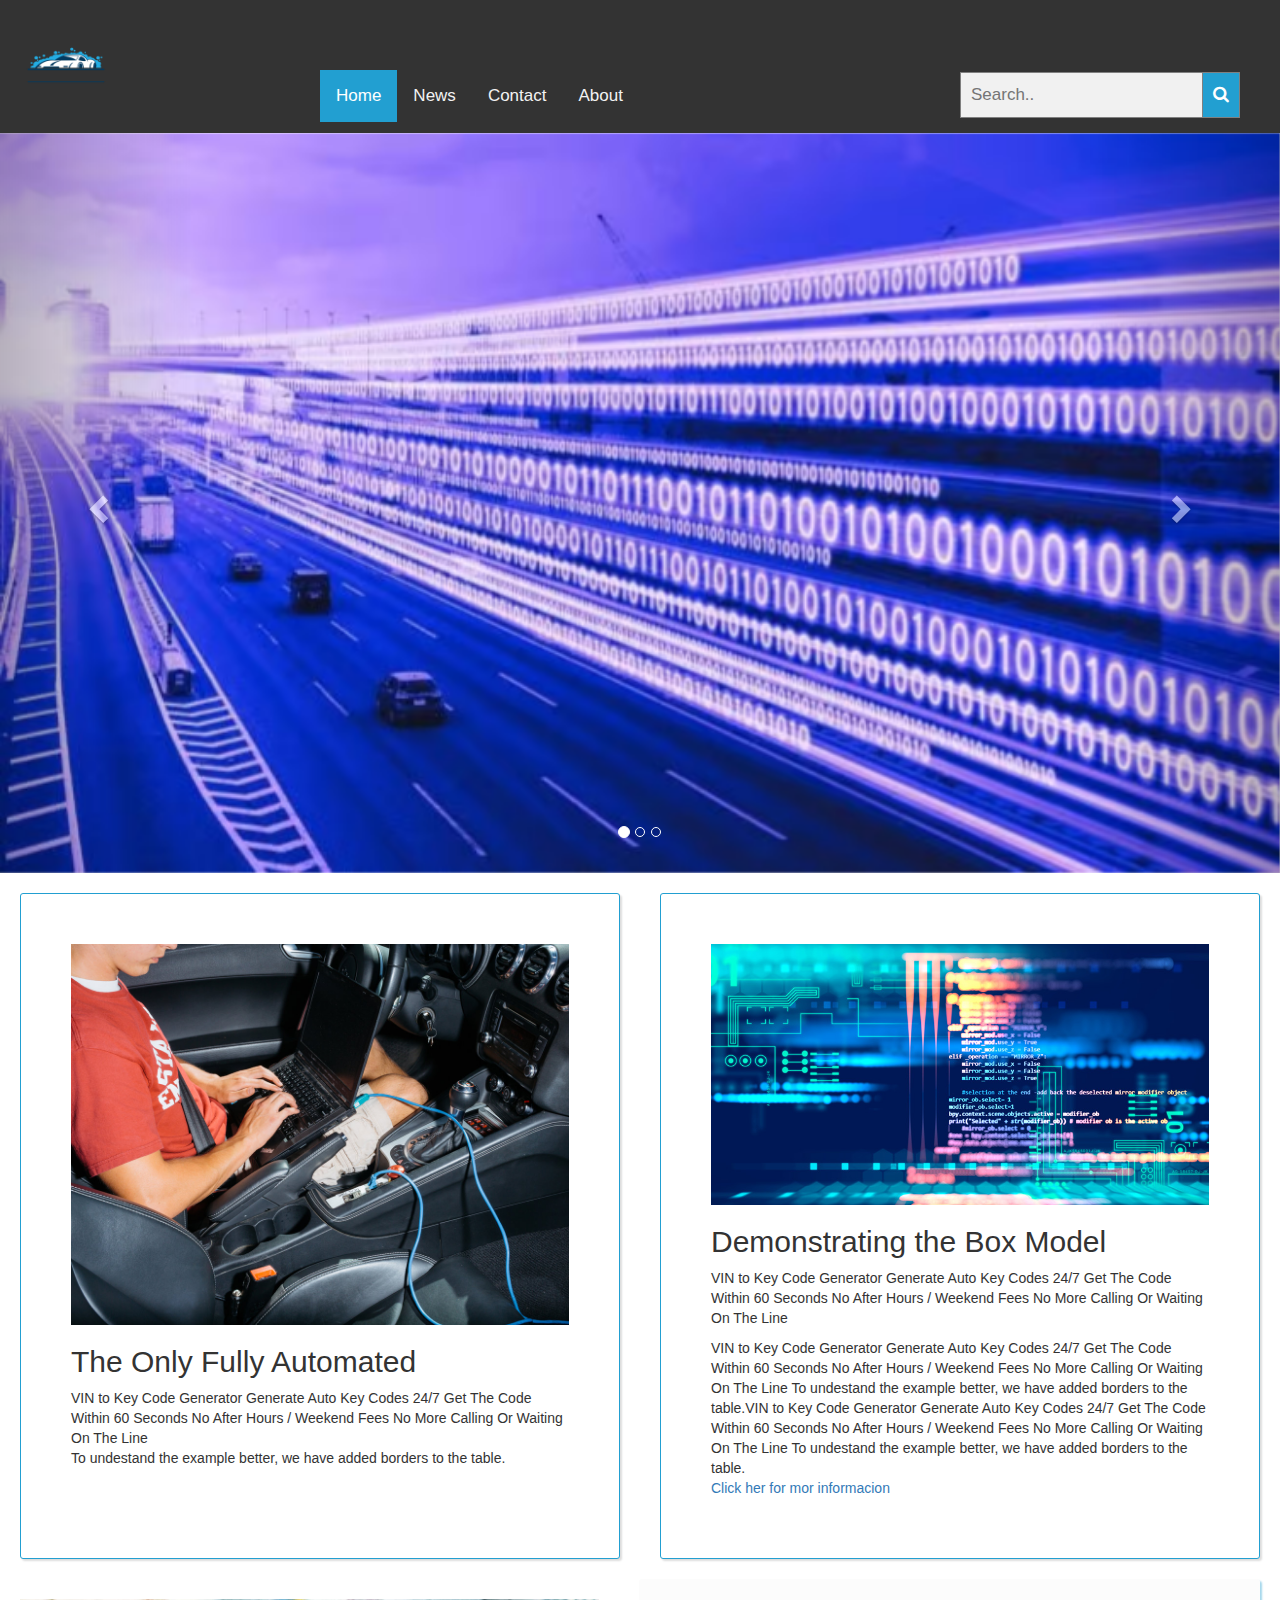
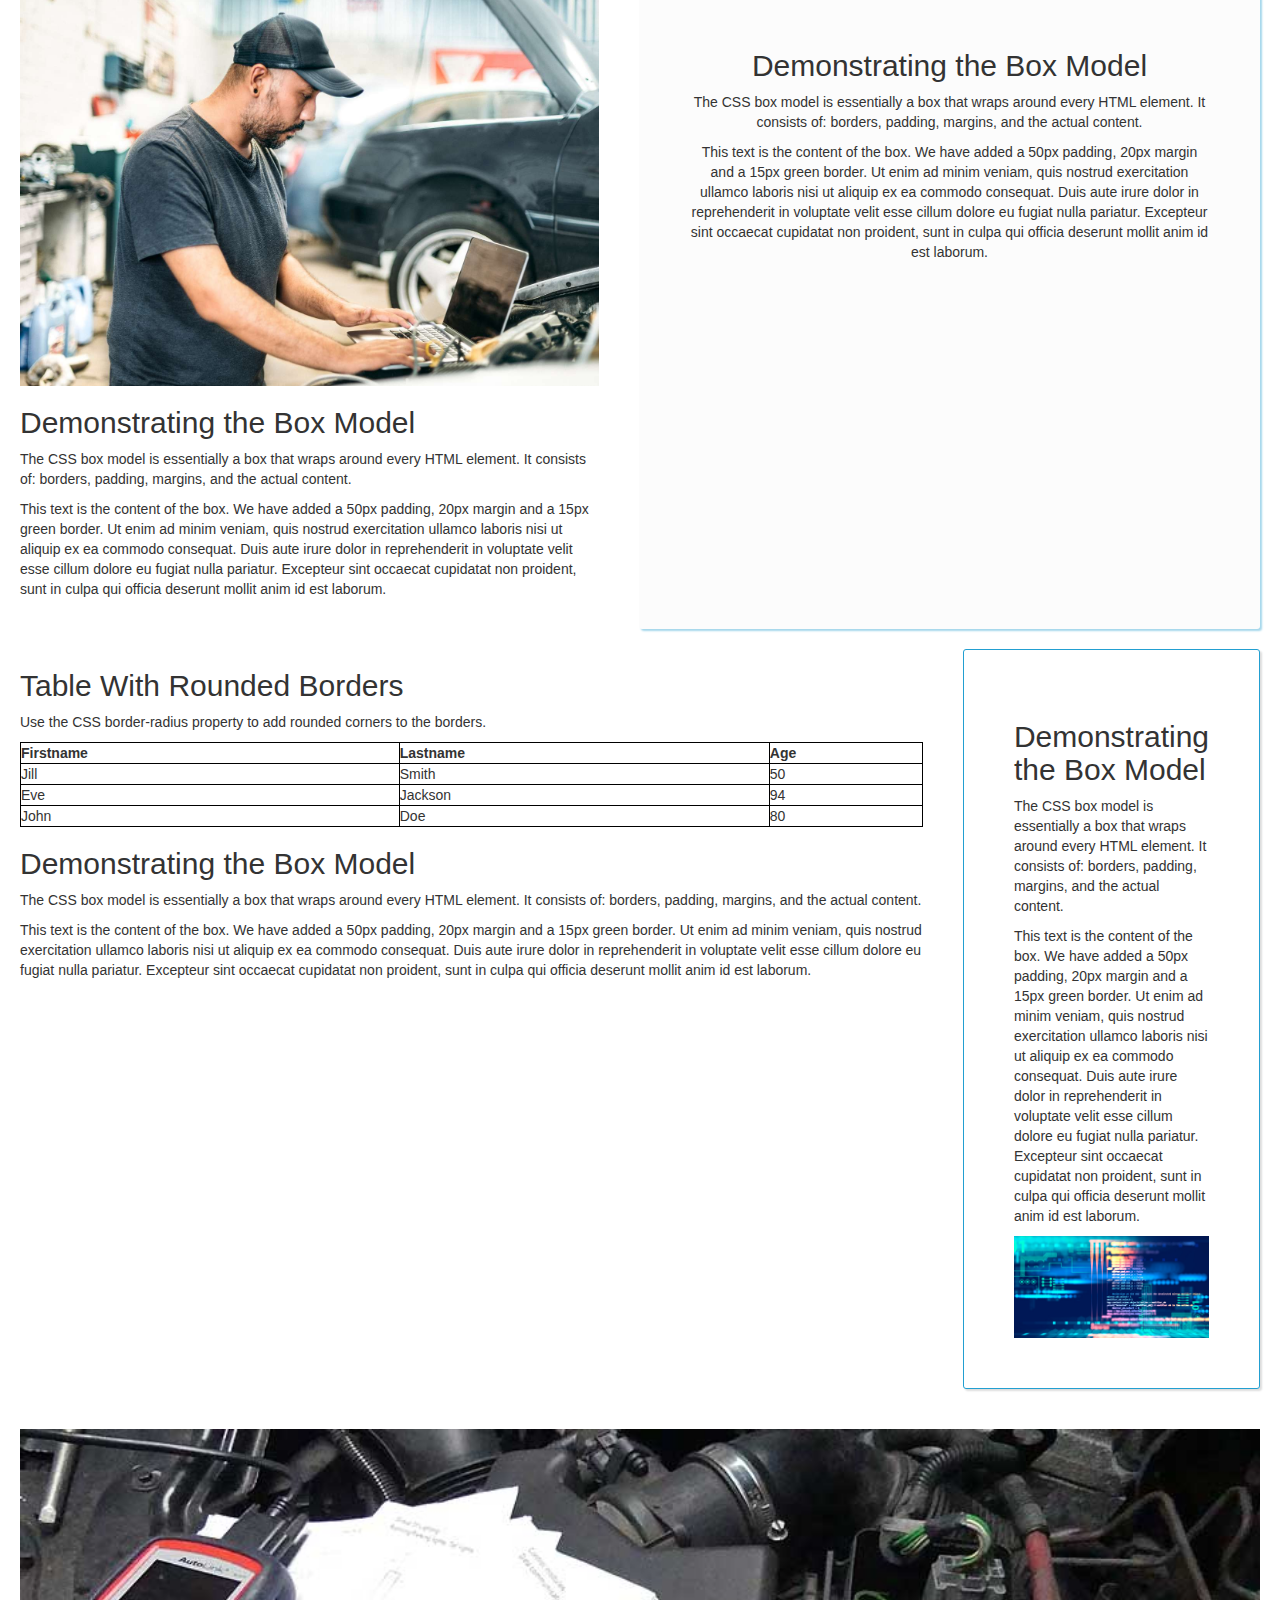
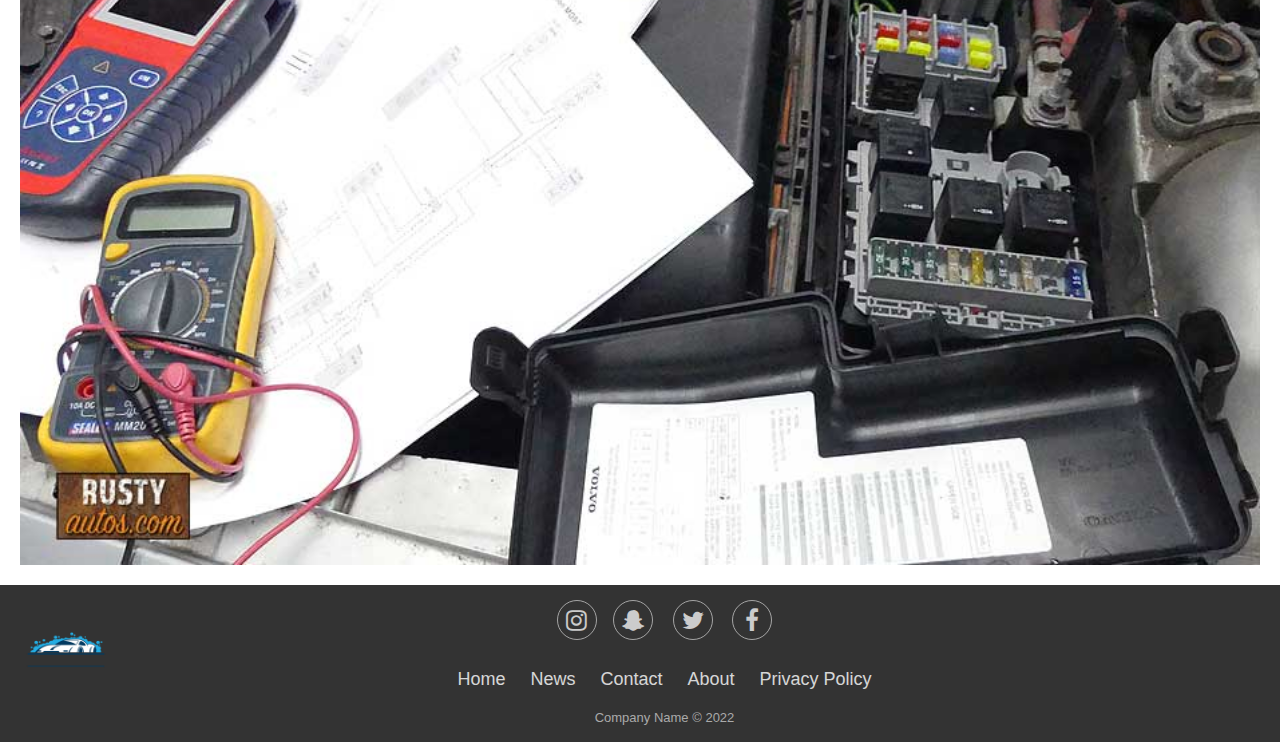
<file: index.html>
<!DOCTYPE html>
<html lang="en">

<head>
    <meta charset="utf-8" />
    <meta name="viewport" content="width=device-width, initial-scale=1">
    <link rel="stylesheet" href="https://maxcdn.bootstrapcdn.com/bootstrap/3.4.1/css/bootstrap.min.css">
    <script src="https://ajax.googleapis.com/ajax/libs/jquery/3.6.0/jquery.min.js"></script>
    <script src="https://maxcdn.bootstrapcdn.com/bootstrap/3.4.1/js/bootstrap.min.js"></script>
    <link rel="stylesheet" href="https://cdnjs.cloudflare.com/ajax/libs/font-awesome/4.7.0/css/font-awesome.min.css">
    <link rel="stylesheet" type="text/css" href="style/style.css">
    <title></title>
</head>

<body>
    <!-- Header -->
    <div class="header">
        <!-- Logo -->
        <div class="logo">
            <div class="images">
                <img src="assets/image/images.png" />
            </div>
        </div>
        <!-- Menu -->
        <div class="menu">
            <a class="active" href="#home">Home</a>
            <a href="news.html">News</a>
            <a href="contact.html">Contact</a>
            <a href="about.html">About</a>
        </div>

        <!-- Search -->
        <div class="search">

            <!-- Searching -->
            <form class="example">
                <input type="text" placeholder="Search..">
                <button type="submit"><i class="fa fa-search"></i></button>
            </form>
        </div>
    </div>

    <!-- Content -->

    <div class="container-corasel">
        <div id="myCarousel" class="carousel slide" data-ride="carousel">
            <!-- Indicators -->
            <ol class="carousel-indicators">
                <li data-target="#myCarousel" data-slide-to="0" class="active"></li>
                <li data-target="#myCarousel" data-slide-to="1"></li>
                <li data-target="#myCarousel" data-slide-to="2"></li>
            </ol>

            <!-- Wrapper for slides -->
            <div class="carousel-inner">
                <div class="item active">

                    <img src="assets/image/car.jpg" alt="Los Angeles" style="width:100%;">

                </div>

                <div class="item">
                    <img src="assets/image/car.jpg" alt="Chicago" style="width:100%;">
                </div>

                <div class="item">
                    <img src="assets/image/car.jpg" alt="New york" style="width:100%;">
                </div>
            </div>

            <!-- Left and right controls -->
            <a class="left carousel-control" href="#myCarousel" data-slide="prev">
                <span class="glyphicon glyphicon-chevron-left"></span>
                <span class="sr-only">Previous</span>
            </a>
            <a class="right carousel-control" href="#myCarousel" data-slide="next">
                <span class="glyphicon glyphicon-chevron-right"></span>
                <span class="sr-only">Next</span>
            </a>
        </div>
    </div>

    <div class="contentas">
        <div class="clas-tex">
            <img src="assets/image/img2.jpg" style="width:100%" ;>
            <h2>The Only Fully Automated</h2>
            VIN to Key Code Generator
            Generate Auto Key Codes 24/7

            Get The Code Within 60 Seconds

            No After Hours / Weekend Fees

            No More Calling Or Waiting On The Line
            <p>To undestand the example better, we have added borders to the table.</p>

        </div>
        <div class="clas-tex">
            <img src="assets/image/pc.jpg" style="width:100%" ;>
            <h2>Demonstrating the Box Model</h2>

            <p>VIN to Key Code Generator
                Generate Auto Key Codes 24/7

                Get The Code Within 60 Seconds

                No After Hours / Weekend Fees

                No More Calling Or Waiting On The Line</p>

            <p>VIN to Key Code Generator Generate Auto Key Codes 24/7 Get The Code Within 60 Seconds No After Hours /
                Weekend Fees No More Calling Or Waiting On The Line
                To undestand the example better, we have added borders to the table.VIN to Key Code Generator Generate
                Auto Key Codes 24/7 Get The Code Within 60 Seconds No After Hours / Weekend Fees No More Calling Or
                Waiting On The Line
                To undestand the example better, we have added borders to the table.
                <br>
                <a href="#">Click her for mor informacion</a>
            </p>
        </div>
    </div>
    <div class="contentas">
        <div class="clas-tabel" style="width:50%;" celpadding="10">
            <img src="assets/image/men.jpg" style="width:100%" ;>
            <h2>Demonstrating the Box Model</h2>
            <p>The CSS box model is essentially a box that wraps around every HTML element. It consists of: borders,
                padding, margins, and the actual content.</p>

            <p>This text is the content of the box. We have added a 50px padding, 20px margin and a 15px green border.
                Ut enim ad minim veniam, quis nostrud exercitation ullamco laboris nisi ut aliquip ex ea commodo
                consequat. Duis aute irure dolor in reprehenderit in voluptate velit esse cillum dolore eu fugiat nulla
                pariatur. Excepteur sint occaecat cupidatat non proident, sunt in culpa qui officia deserunt mollit anim
                id est laborum.</p>
        </div>
        <div class="cl-tex" style="width:50%;"align="center" valign="top">
            <h2>Demonstrating the Box Model</h2>

            <p>The CSS box model is essentially a box that wraps around every HTML element. It consists of: borders,
                padding, margins, and the actual content.</p>

            <div>This text is the content of the box. We have added a 50px padding, 20px margin and a 15px green border.
                Ut enim ad minim veniam, quis nostrud exercitation ullamco laboris nisi ut aliquip ex ea commodo
                consequat. Duis aute irure dolor in reprehenderit in voluptate velit esse cillum dolore eu fugiat nulla
                pariatur. Excepteur sint occaecat cupidatat non proident, sunt in culpa qui officia deserunt mollit anim
                id est laborum.</div>
        </div>
    </div>
    <div class="contentas">
        <div class="clas-tabel">
            <h2>Table With Rounded Borders</h2>

            <p>Use the CSS border-radius property to add rounded corners to the borders.</p>

            <table style="width:100%">
                <tr>
                    <th>Firstname</th>
                    <th>Lastname</th>
                    <th>Age</th>
                </tr>
                <tr>
                    <td>Jill</td>
                    <td>Smith</td>
                    <td>50</td>
                </tr>
                <tr>
                    <td>Eve</td>
                    <td>Jackson</td>
                    <td>94</td>
                </tr>
                <tr>
                    <td>John</td>
                    <td>Doe</td>
                    <td>80</td>
                </tr>
            </table>
            <h2>Demonstrating the Box Model</h2>

            <p>The CSS box model is essentially a box that wraps around every HTML element. It consists of: borders,
                padding, margins, and the actual content.</p>

            <p>This text is the content of the box. We have added a 50px padding, 20px margin and a 15px green border.
                Ut enim ad minim veniam, quis nostrud exercitation ullamco laboris nisi ut aliquip ex ea commodo
                consequat. Duis aute irure dolor in reprehenderit in voluptate velit esse cillum dolore eu fugiat nulla
                pariatur. Excepteur sint occaecat cupidatat non proident, sunt in culpa qui officia deserunt mollit anim
                id est laborum.</p>
            
        </div>
        
        <div class="clas-tex">
            <h2>Demonstrating the Box Model</h2>

            <p>The CSS box model is essentially a box that wraps around every HTML element. It consists of: borders,
                padding, margins, and the actual content.</p>

            <p>This text is the content of the box. We have added a 50px padding, 20px margin and a 15px green border.
                Ut enim ad minim veniam, quis nostrud exercitation ullamco laboris nisi ut aliquip ex ea commodo
                consequat. Duis aute irure dolor in reprehenderit in voluptate velit esse cillum dolore eu fugiat nulla
                pariatur. Excepteur sint occaecat cupidatat non proident, sunt in culpa qui officia deserunt mollit anim
                id est laborum.</p>
                <img src="assets/image/pc.jpg" alt="" style="width: 100%;">
        </div>
        
    </div>
    <div class="container-box">
        <img src="assets/image/ac.jpg" alt="Avatar" class="image" style="width:100%">
        <div class="middle">
          <div class="text">Auto Code</div>
        </div>
      </div>
    <!-- Footer -->
    <footer>
        <div class="footercont">
            <div class="logo">
                <div class="images">
                    <img src="assets/image/images.png" />
                </div>
            </div>

            <div class="footer-basic">
                <div class="social">
                    <a href=""><i class="fa fa-instagram"></i>
                    </a><a href="#"><i class="fa fa-snapchat-ghost"></i></a>
                    <a href="#"><i class="fa fa-twitter"></i></a>
                    <a href="https://www.facebook.com/autocode.h"><i href="#" class="fa fa-facebook"></i></a>
                </div>
                <ul class="list-inline">
                    <li class="list-inline-item"><a href="index.html">Home</a></li>
                    <li class="list-inline-item"><a href="news.html">News</a></li>
                    <li class="list-inline-item"><a href="contact.html">Contact</a></li>
                    <li class="list-inline-item"><a href="about.html">About</a></li>
                    <li class="list-inline-item"><a href="#">Privacy Policy</a></li>
                </ul>
                <p class="copyright">Company Name © 2022</p>
            </div>
        </div>
    </footer>


</body>

</html>
</file>
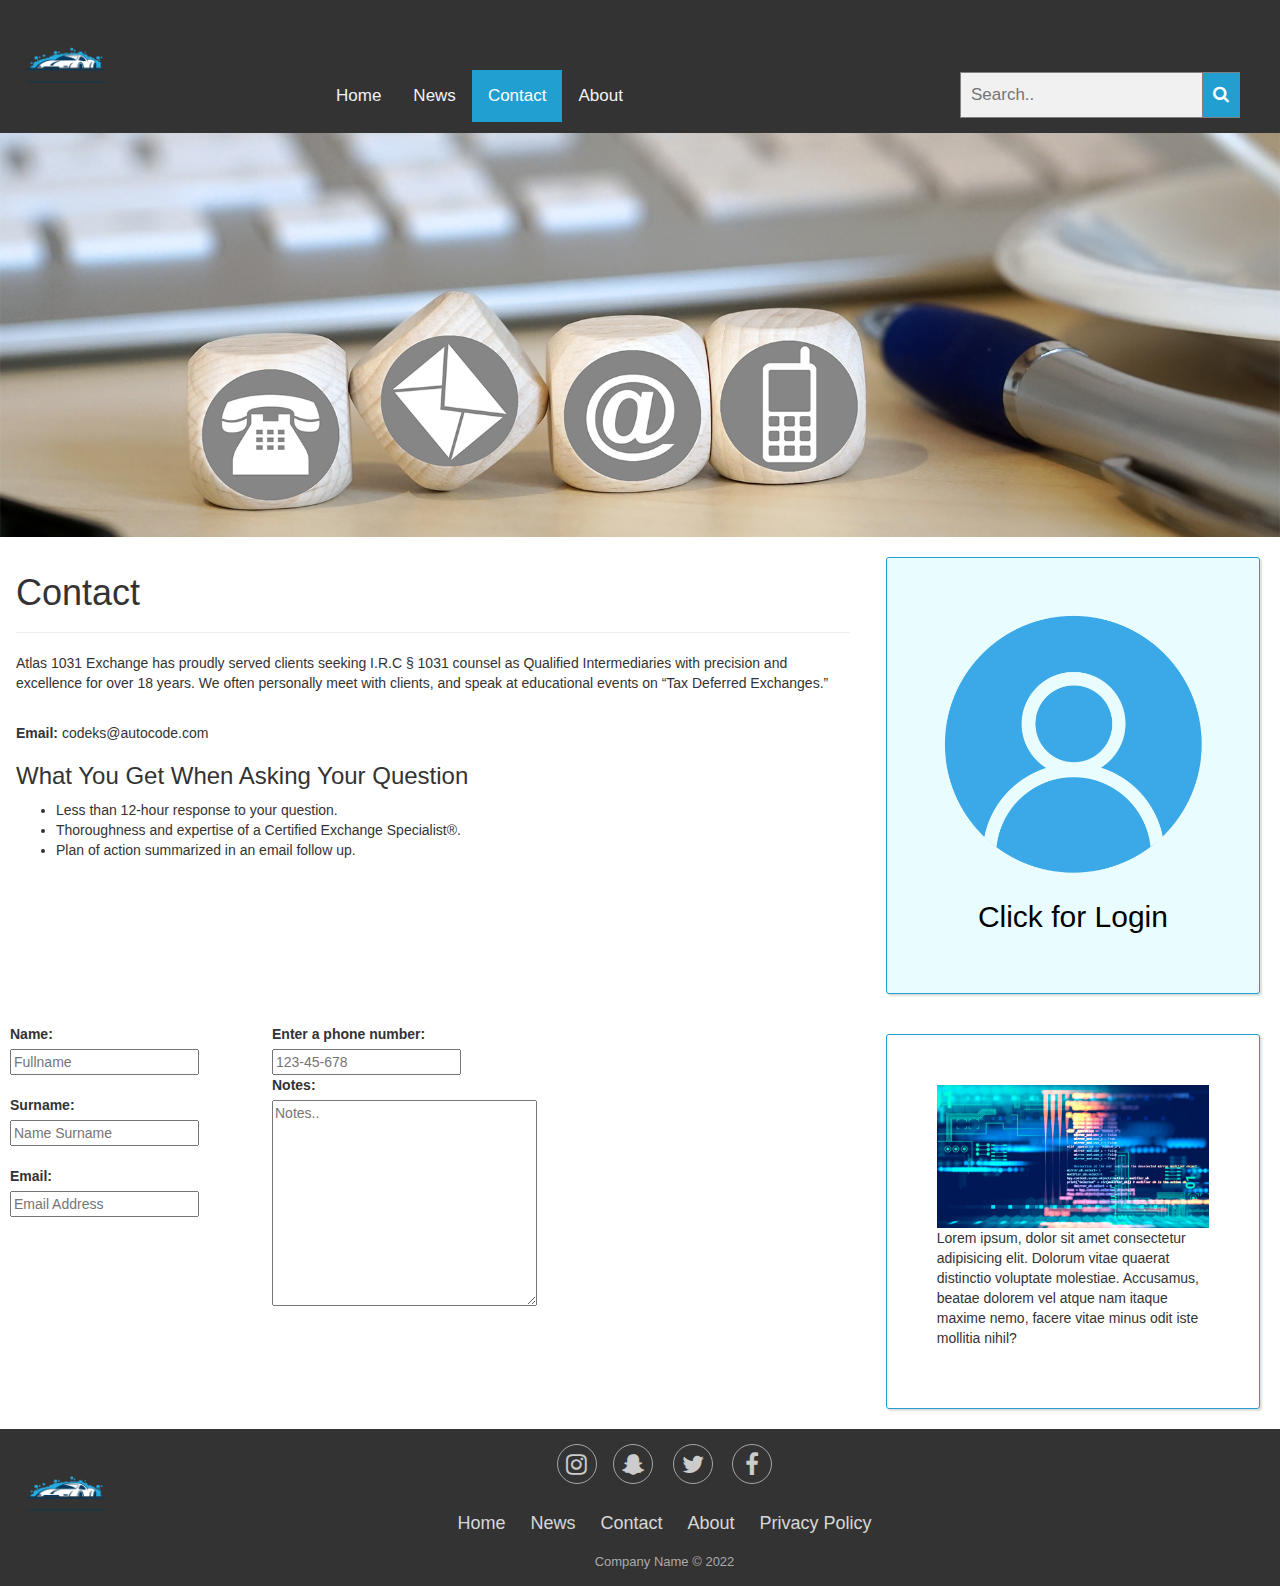
<file: contact.html>
<!DOCTYPE html>
<html lang="en">

<head>
    <meta charset="utf-8" />
    <meta name="viewport" content="width=device-width, initial-scale=1">
    <link rel="stylesheet" href="https://maxcdn.bootstrapcdn.com/bootstrap/3.4.1/css/bootstrap.min.css">
    <script src="https://ajax.googleapis.com/ajax/libs/jquery/3.6.0/jquery.min.js"></script>
    <script src="https://maxcdn.bootstrapcdn.com/bootstrap/3.4.1/js/bootstrap.min.js"></script>
    <link rel="stylesheet" href="https://cdnjs.cloudflare.com/ajax/libs/font-awesome/4.7.0/css/font-awesome.min.css">
    <link rel="stylesheet" type="text/css" href="style/style.css">
    <link rel="stylesheet" type="text/css" href="style/contact.css">
    <title></title>
</head>

<body>
    <!-- Header -->
    <div class="header">
        <!-- Logo -->
        <div class="logo">
            <div class="images">
                <img src="assets/image/images.png" />
            </div>
        </div>
        <!-- Menu -->
        <div class="menu">
            <a href="index.html">Home</a>
            <a href="news.html">News</a>
            <a class="active" href="contact.html">Contact</a>
            <a href="about.html">About</a>
        </div>

        <!-- Search -->
        <div class="search">

            <!-- Searching -->
            <form class="example">
                <input type="text" placeholder="Search..">
                <button type="submit"><i class="fa fa-search"></i></button>
            </form>
        </div>
    </div>
    <div>
        <img src="assets/image/contact-us.jpg" width="100%">
    </div>
    <section class="cont-info">
        <div class="contac-text">

            <h1>Contact</h1>
            <hr>
            <p>Atlas 1031 Exchange has proudly served clients seeking I.R.C § 1031 counsel as Qualified Intermediaries
                with precision and excellence for over 18 years. We often personally meet with clients, and speak at
                educational events on “Tax Deferred Exchanges.”</p>
            <br>
            <p><strong>Email:</strong> codeks@autocode.com</p>
            <h3>What You Get When Asking Your Question</h3>
            <ul>
                <li>Less than 12-hour response to your question.</li>
                <li>Thoroughness and expertise of a Certified Exchange Specialist®.</li>
                <li>Plan of action summarized in an email follow up.</li>
            </ul>
        </div>

        <div class="contact-as">
           <a href="login.html"> <img src="assets/image/login.png" href="#" style="width:100%" ;>
            <h2>Click for Login</h2>
        </a>
          
        </div>
    </section>
    </div>
    <div class="input-type">
        <div class="inp-name">
            <div class="type-name">
                <form>
                    <table width="600" bgcolor="#ccc" celpadding="10">
                        <tr>
                            <td width="20.3%" valign="top">
                                <form action="">
                                    <label  for="name">Name:</label><br>
                                    <input  type="text" name="fullname" id="name" placeholder="Fullname">
                                    <br><br>
                                    <label for="phone">Surname:</label><br>
                                    <input type="sname" name="sname" id="same" placeholder="Name Surname" />
                                    <br><br>
                                    <label for="email">Email:</label><br>
                                    <input type="email" name="email" id="email" placeholder="Email Address">
                                    <br><br>                                   
                                </form>
                                <td width="20.3%" valign="top">
                                    <form action="">
                                        <label for="phone">Enter a phone number:</label><br>
                                        <input type="tel" id="phone" name="phone" placeholder="123-45-678"
                                            pattern="[0-9]{3}-[0-9]{2}-[0-9]{3}" required><br>
                                        <label id="notes" for="notes">Notes:</label><br>
                                        <textarea name="notes" id="" cols="30" rows="10" placeholder="Notes.."></textarea>
                                    </form>
                                </td>
                            </td>
                        </tr>
                    </table>
                </form>
            </div>
        </div>

        <div class="inp-as">
            <img src="assets/image/pc.jpg" href="#" style="width:100%" ;>
           <p>Lorem ipsum, dolor sit amet consectetur adipisicing elit. Dolorum vitae quaerat distinctio voluptate molestiae. Accusamus, beatae dolorem vel atque nam itaque maxime nemo, facere vitae minus odit iste mollitia nihil?</p>
        </div>

    </div>
    <!-- Footer -->
    <footer>
        <div class="footercont">
            <div class="logo">
                <div class="images">
                    <img src="assets/image/images.png" />
                </div>
            </div>
            <div class="footer-basic">
                <div class="social">
                    <a href="#"><i class="fa fa-instagram"></i>
                    </a><a href="#"><i class="fa fa-snapchat-ghost"></i></a>
                    <a href="#"><i class="fa fa-twitter"></i></a>
                    <a href="https://www.facebook.com/autocode.h"><i class="fa fa-facebook"></i></a>
                </div>
                <ul class="list-inline">
                    <li class="list-inline-item"><a href="index.html">Home</a></li>
                    <li class="list-inline-item"><a href="news.html">News</a></li>
                    <li class="list-inline-item"><a href="contact.html">Contact</a></li>
                    <li class="list-inline-item"><a href="about.html">About</a></li>
                    <li class="list-inline-item"><a href="#">Privacy Policy</a></li>
                </ul>
                <p class="copyright">Company Name © 2022</p>
            </div>
        </div>
    </footer>


</body>

</html>
</file>
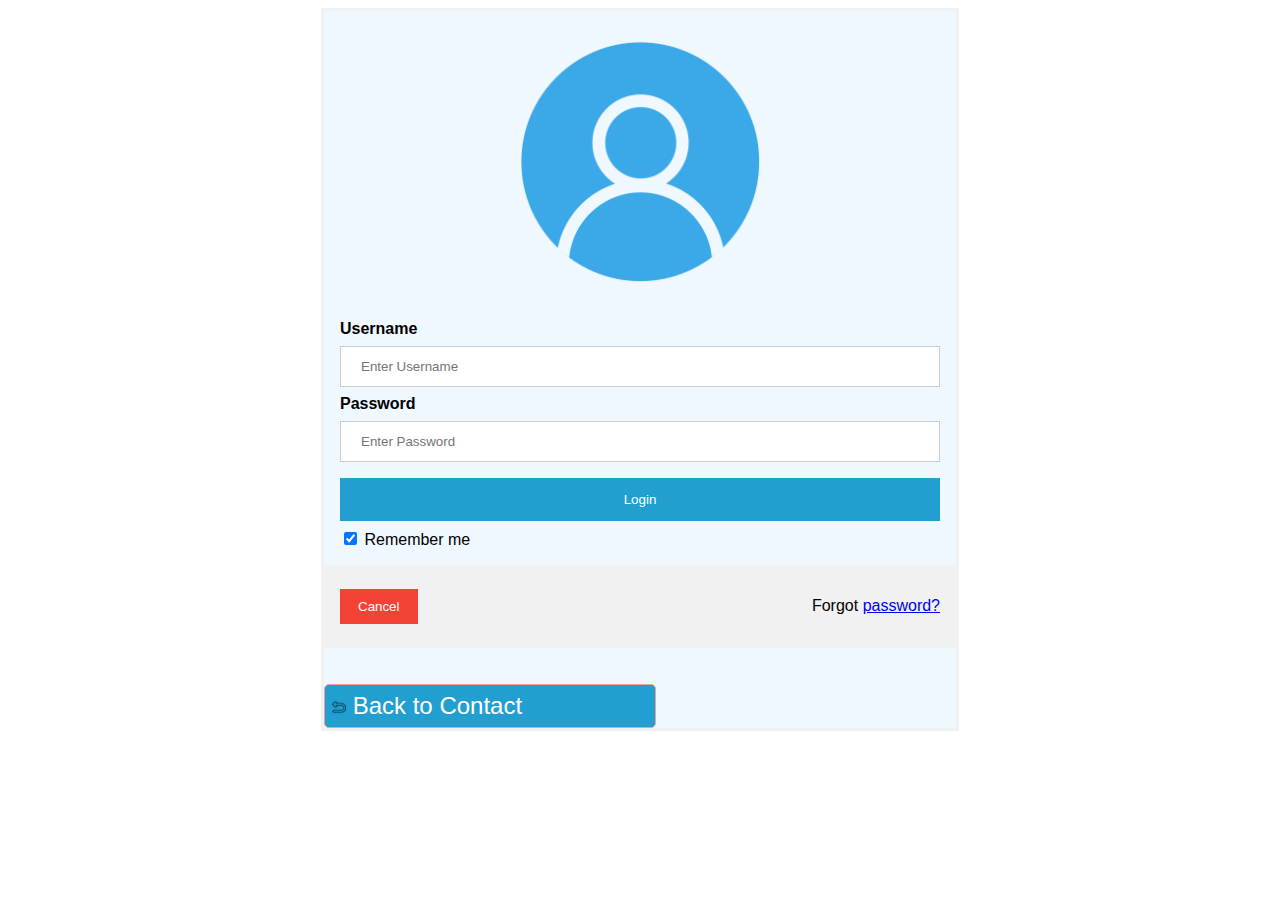
<file: login.html>
<!DOCTYPE html>
<html lang="en">
<head>
    <meta charset="UTF-8">
    <meta http-equiv="X-UA-Compatible" content="IE=edge">
    <meta name="viewport" content="width=device-width, initial-scale=1.0">
    <link rel="stylesheet" type="text/css" href="style/login.css">
    <title>Login</title>
</head>
<body>
    <form action="/action_page.php" method="post">
        <div class="imgcontainer">
          <img src="assets/image/login.png" alt="Avatar" class="avatar">
        </div>
      
        <div class="container">
          <label for="uname"><b>Username</b></label>
          <input type="text" placeholder="Enter Username" name="uname" required>
      
          <label for="psw"><b>Password</b></label>
          <input type="password" placeholder="Enter Password" name="psw" required>
              
          <button type="submit">Login</button>
          <label>
            <input type="checkbox" checked="checked" name="remember"> Remember me
          </label>
        </div>
      
        <div class="container" style="background-color:#f1f1f1">
          <button type="button" class="cancelbtn">Cancel</button>
          <span class="psw">Forgot <a href="#">password?</a></span>
        </div>
        <br><br>
        <a  class="back" href="contact.html">
        <img  src="assets/image/back.png" alt=""> Back to Contact</a>
      </form>
    
</body>
</html>
</file>
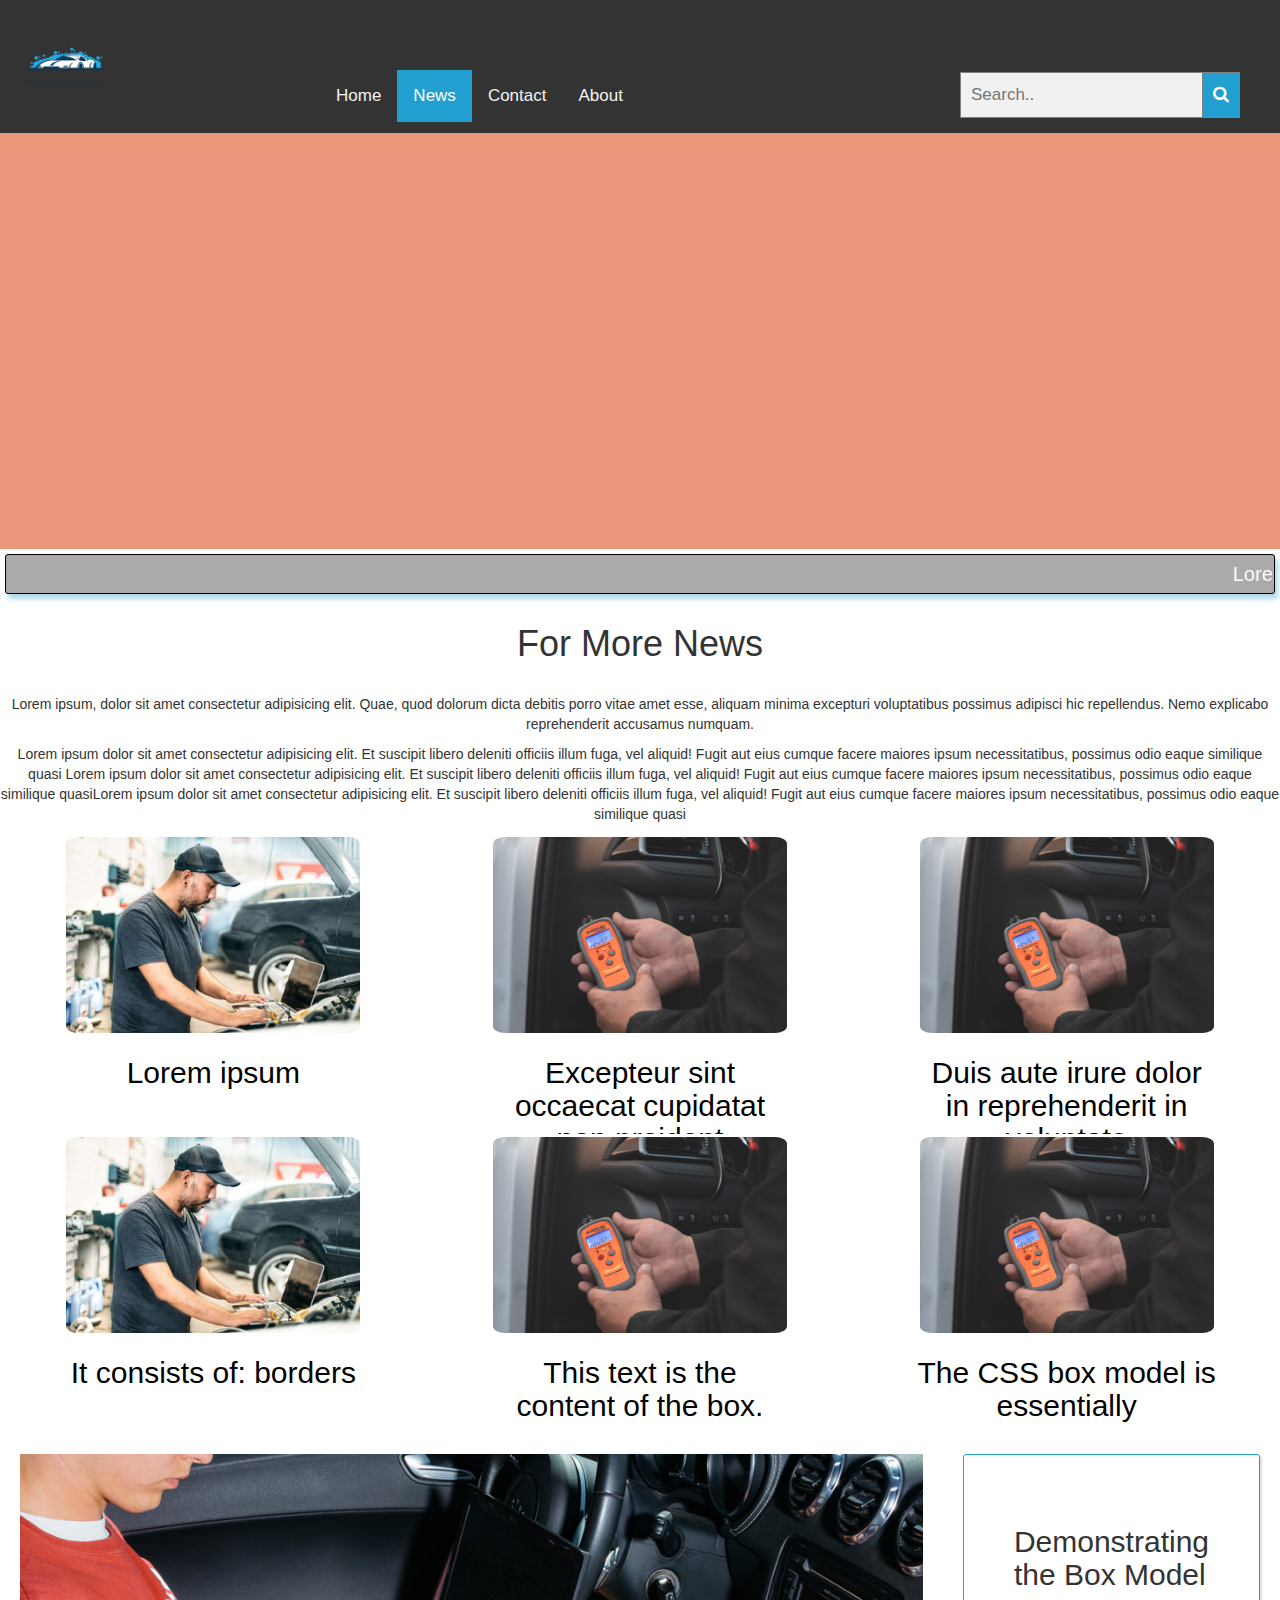
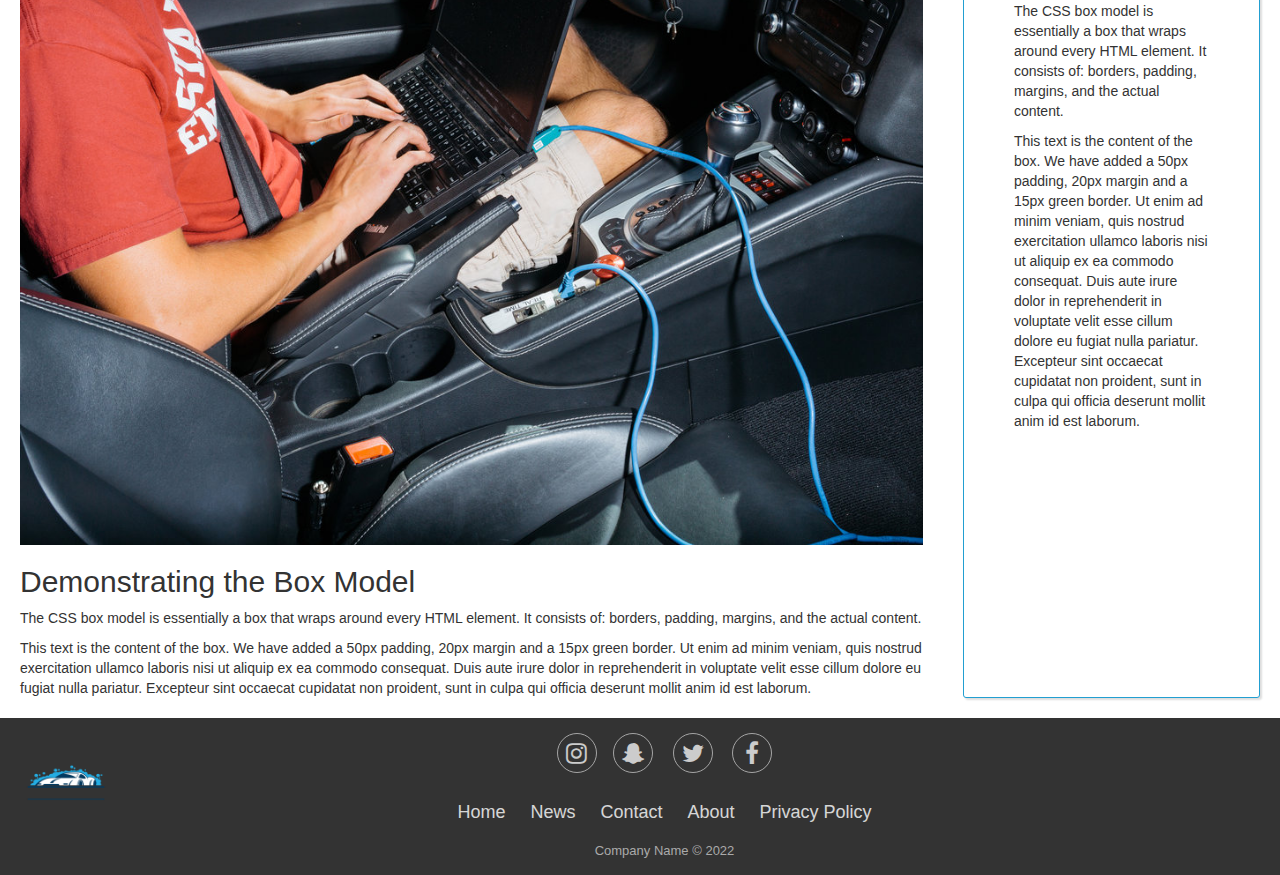
<file: news.html>
<!DOCTYPE html>
<html lang="en">

<head>
    <meta charset="utf-8" />
    <meta name="viewport" content="width=device-width, initial-scale=1">
    <meta name="viewport" content="width=device-width, initial-scale=1.0" />
    <link rel="stylesheet" href="https://maxcdn.bootstrapcdn.com/bootstrap/3.4.1/css/bootstrap.min.css">
    <script src="https://ajax.googleapis.com/ajax/libs/jquery/3.6.0/jquery.min.js"></script>
    <script src="https://maxcdn.bootstrapcdn.com/bootstrap/3.4.1/js/bootstrap.min.js"></script>
    <link rel="stylesheet" href="https://cdnjs.cloudflare.com/ajax/libs/font-awesome/4.7.0/css/font-awesome.min.css">
    <link rel="stylesheet" type="text/css" href="style/style.css">
    <link rel="stylesheet" type="text/css" href="style/news.css">
    <title></title>
</head>

<body>
    <!-- Header -->
    <div class="header">
        <!-- Logo -->
        <div class="logo">
            <div class="images">
                <img src="assets/image/images.png" />
            </div>
        </div>
        <!-- Menu -->
        <div class="menu">
            <a href="index.html">Home</a>
            <a class="active" href="news.html">News</a>
            <a href="contact.html">Contact</a>
            <a href="about.html">About</a>
        </div>

        <!-- Search -->
        <div class="search">

            <!-- Searching -->
            <form class="example">
                <input type="text" placeholder="Search..">
                <button type="submit"><i class="fa fa-search"></i></button>
            </form>
        </div>
    </div>

    <!-- Content -->
   <section class="newphoto">
   </section>
    <marquee class="marque-tex">Lorem ipsum dolor sit amet consectetur adipisicing elit. Corporis eos nam porro doloremque vero labore vel blanditiis quo cupiditate nulla suscipit voluptatum aperiam, impedit officiis dolores cum eveniet, eius maiores.
        Lorem ipsum dolor sit amet consectetur, adipisicing elit. Adipisci et odit provident dolorum doloremque eligendi, accusantium in recusandae sed sit esse earum necessitatibus fugiat, id culpa porro cupiditate amet repellat.
    </marquee>
    <div class="tex-new">
        <h1>For More News</h1><br>
        <p>Lorem ipsum, dolor sit amet consectetur adipisicing elit. Quae, quod dolorum dicta debitis porro vitae amet esse, aliquam minima excepturi voluptatibus possimus adipisci hic repellendus. Nemo explicabo reprehenderit accusamus numquam.</p>
        <p>Lorem ipsum dolor sit amet consectetur adipisicing elit. Et suscipit libero deleniti officiis illum fuga, vel aliquid! Fugit aut eius cumque facere maiores ipsum necessitatibus, possimus odio eaque similique quasi
            Lorem ipsum dolor sit amet consectetur adipisicing elit. Et suscipit libero deleniti officiis illum fuga, vel aliquid! Fugit aut eius cumque facere maiores ipsum necessitatibus, possimus odio eaque similique quasiLorem ipsum dolor sit amet consectetur adipisicing elit. Et suscipit libero deleniti officiis illum fuga, vel aliquid! Fugit aut eius cumque facere maiores ipsum necessitatibus, possimus odio eaque similique quasi
        </p>
    </div>

    <div class="contentas-photo">
        <div class="photo-new">
            <a href="readmore.html"><img src="assets/image/men.jpg" alt="">
                <h2>Lorem ipsum</h2></a>
                
        </div>
        <div class="photo-new">
           <a href="readmore.html"><img src="assets/image/male.jpg" alt="">
            <h2>Excepteur sint occaecat cupidatat non proident</h2> </a>
           
        </div>
        <div class="photo-new">
            <a href="readmor1.html"><img src="assets/image/male.jpg" alt="">
                <h2>Duis aute irure dolor in reprehenderit in voluptate</h2></a>
          
        </div>
    </div>
    <div class="contentas-photo">
        <div class="photo-new">
          <a href="readmor1.html"><img src="assets/image/men.jpg" alt="">
            <h2>It consists of: borders</h2></a>
           
        </div>
        <div class="photo-new">
           <a href="readmore.html"> <img src="assets/image/male.jpg" alt="">  <h2>This text is the content of the box.</h2>
        </a>
            
        </div>
        <div class="photo-new">
          <a href="readmore.html"> <img src="assets/image/male.jpg" alt="">
            <h2>The CSS box model is essentially</h2></a>
            
        </div>
    </div>
    <div class="contentas">
        <div class="clas-tabel">
            <img src="assets/image/img2.jpg" style="width:100%" ;>
            <h2>Demonstrating the Box Model</h2>

            <p>The CSS box model is essentially a box that wraps around every HTML element. It consists of: borders,
                padding, margins, and the actual content.</p>

            <div>This text is the content of the box. We have added a 50px padding, 20px margin and a 15px green border.
                Ut enim ad minim veniam, quis nostrud exercitation ullamco laboris nisi ut aliquip ex ea commodo
                consequat. Duis aute irure dolor in reprehenderit in voluptate velit esse cillum dolore eu fugiat nulla
                pariatur. Excepteur sint occaecat cupidatat non proident, sunt in culpa qui officia deserunt mollit anim
                id est laborum.</div>
        </div>
        <div class="clas-tex">
            <h2>Demonstrating the Box Model</h2>

            <p>The CSS box model is essentially a box that wraps around every HTML element. It consists of: borders,
                padding, margins, and the actual content.</p>

            <div>This text is the content of the box. We have added a 50px padding, 20px margin and a 15px green border.
                Ut enim ad minim veniam, quis nostrud exercitation ullamco laboris nisi ut aliquip ex ea commodo
                consequat. Duis aute irure dolor in reprehenderit in voluptate velit esse cillum dolore eu fugiat nulla
                pariatur. Excepteur sint occaecat cupidatat non proident, sunt in culpa qui officia deserunt mollit anim
                id est laborum.</div>
        </div>
    </div>
    <!-- Footer -->
    <footer>
        <div class="footercont">
            <div class="logo">
                <div class="images">
                    <img src="assets/image/images.png" />
                </div>
            </div>

            <div class="footer-basic">
                <div class="social">
                    <a href="#"><i class="fa fa-instagram"></i>
                    </a><a href="#"><i class="fa fa-snapchat-ghost"></i></a>
                    <a href="#"><i class="fa fa-twitter"></i></a>
                    <a href="https://www.facebook.com/autocode.h"><i href="#" class="fa fa-facebook"></i></a>
                </div>
                <ul class="list-inline">
                    <li class="list-inline-item"><a href="index.html">Home</a></li>
                    <li class="list-inline-item"><a href="news.html">News</a></li>
                    <li class="list-inline-item"><a href="contact.html">Contact</a></li>
                    <li class="list-inline-item"><a href="about.html">About</a></li>
                    <li class="list-inline-item"><a href="#">Privacy Policy</a></li>
                </ul>
                <p class="copyright">Company Name © 2022</p>
            </div>
        </div>
    </footer>


</body>

</html>
</file>
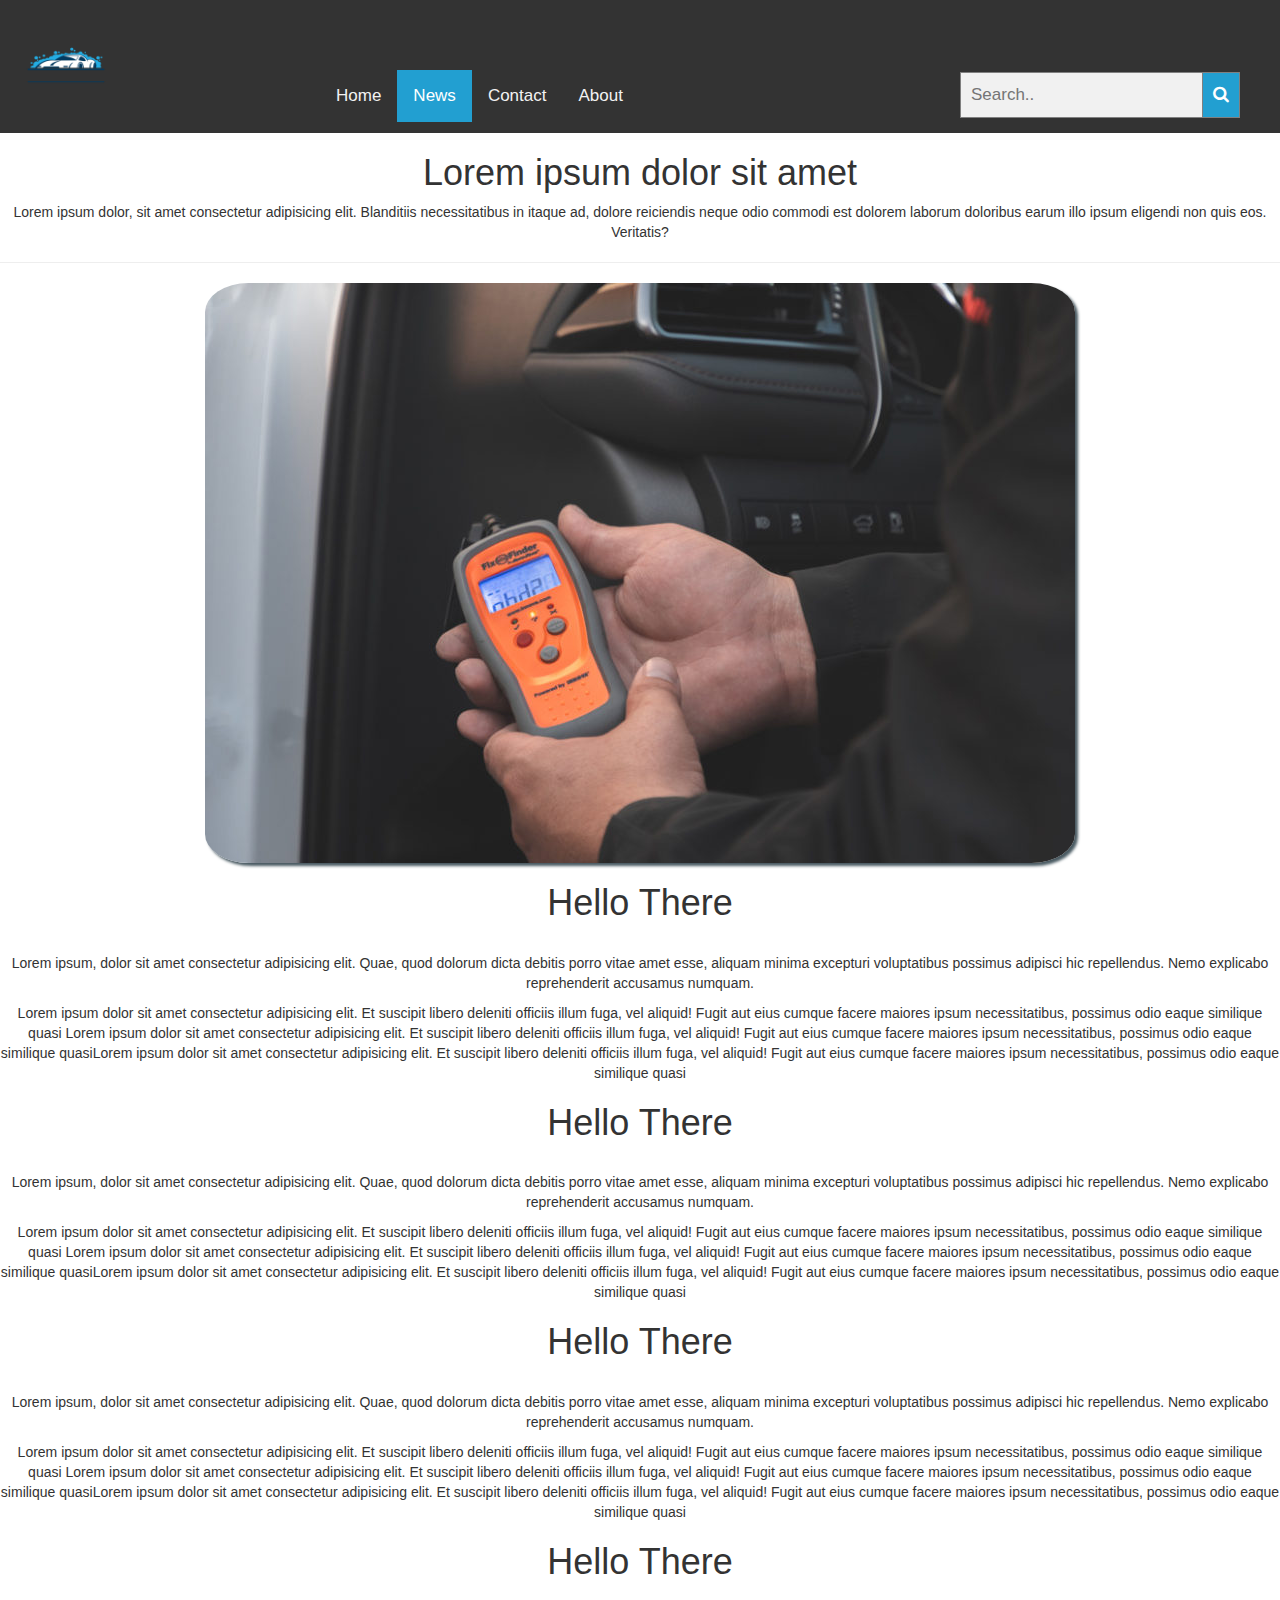
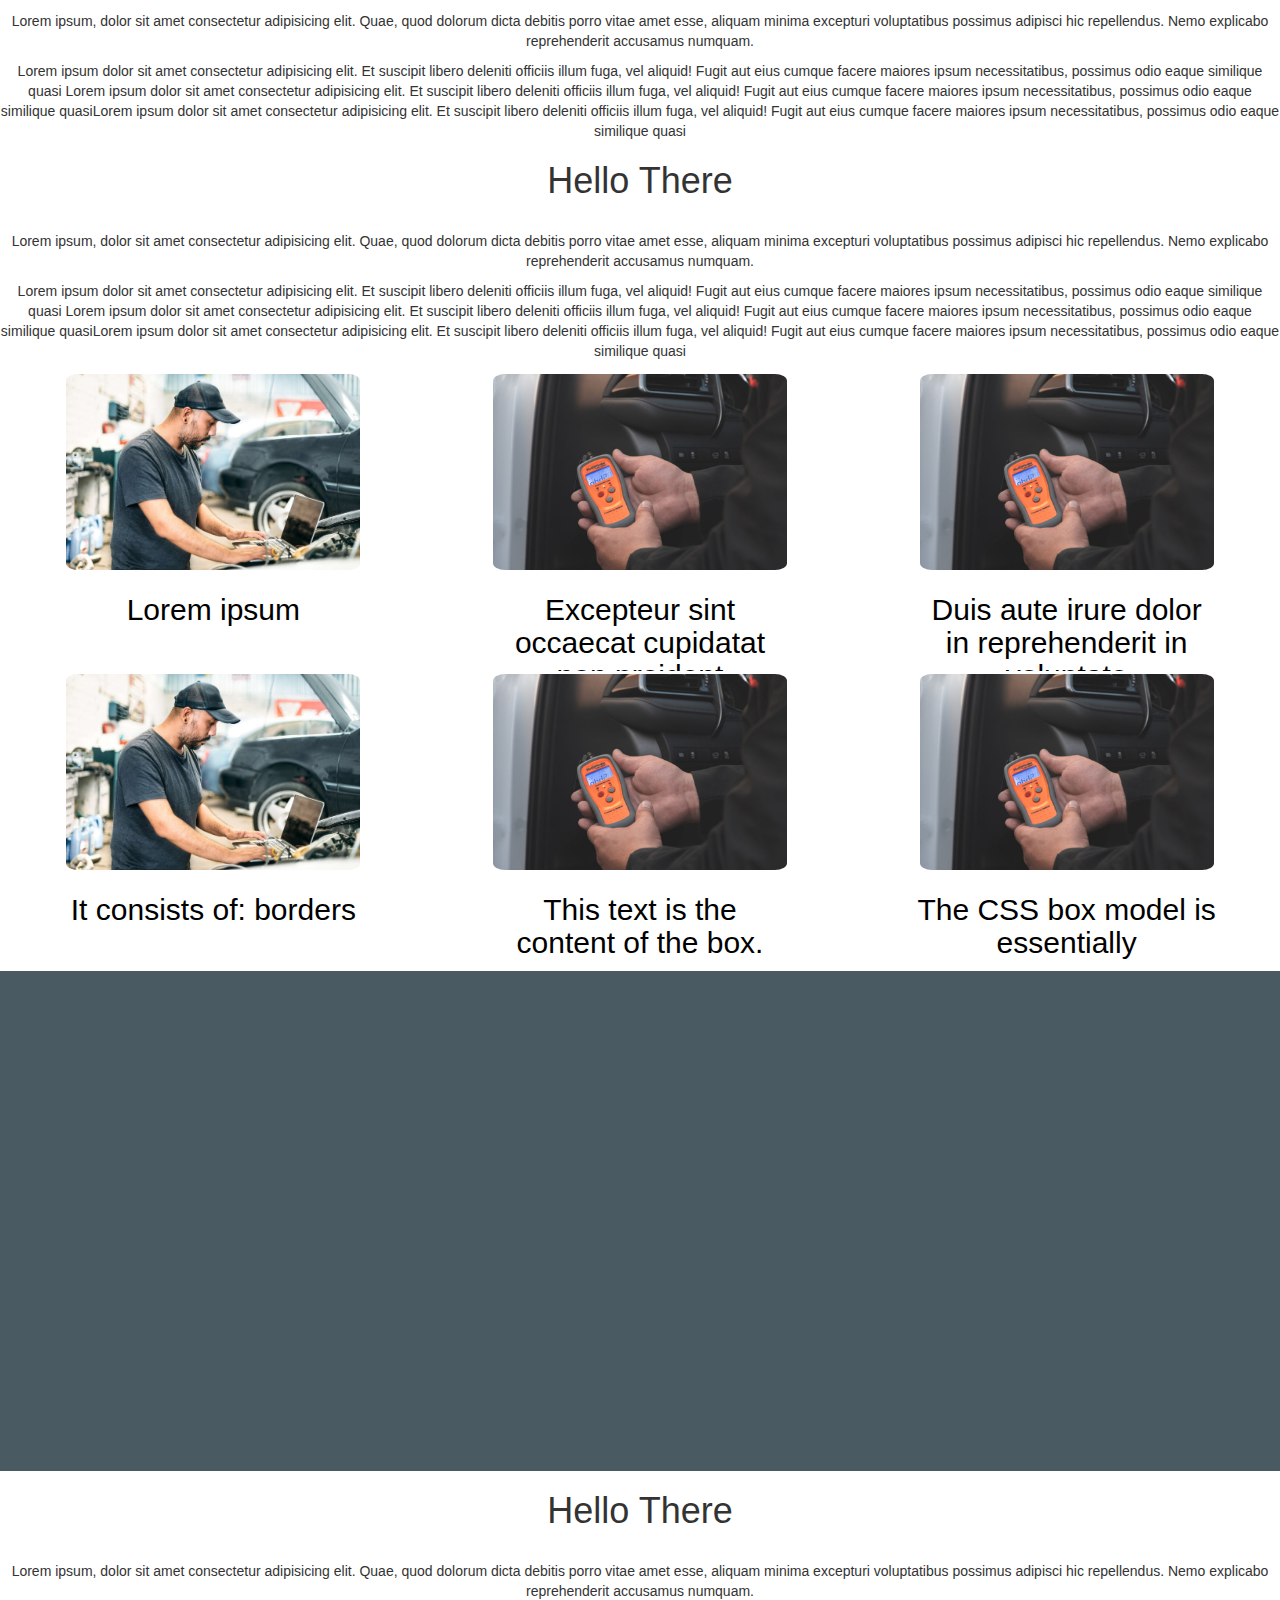
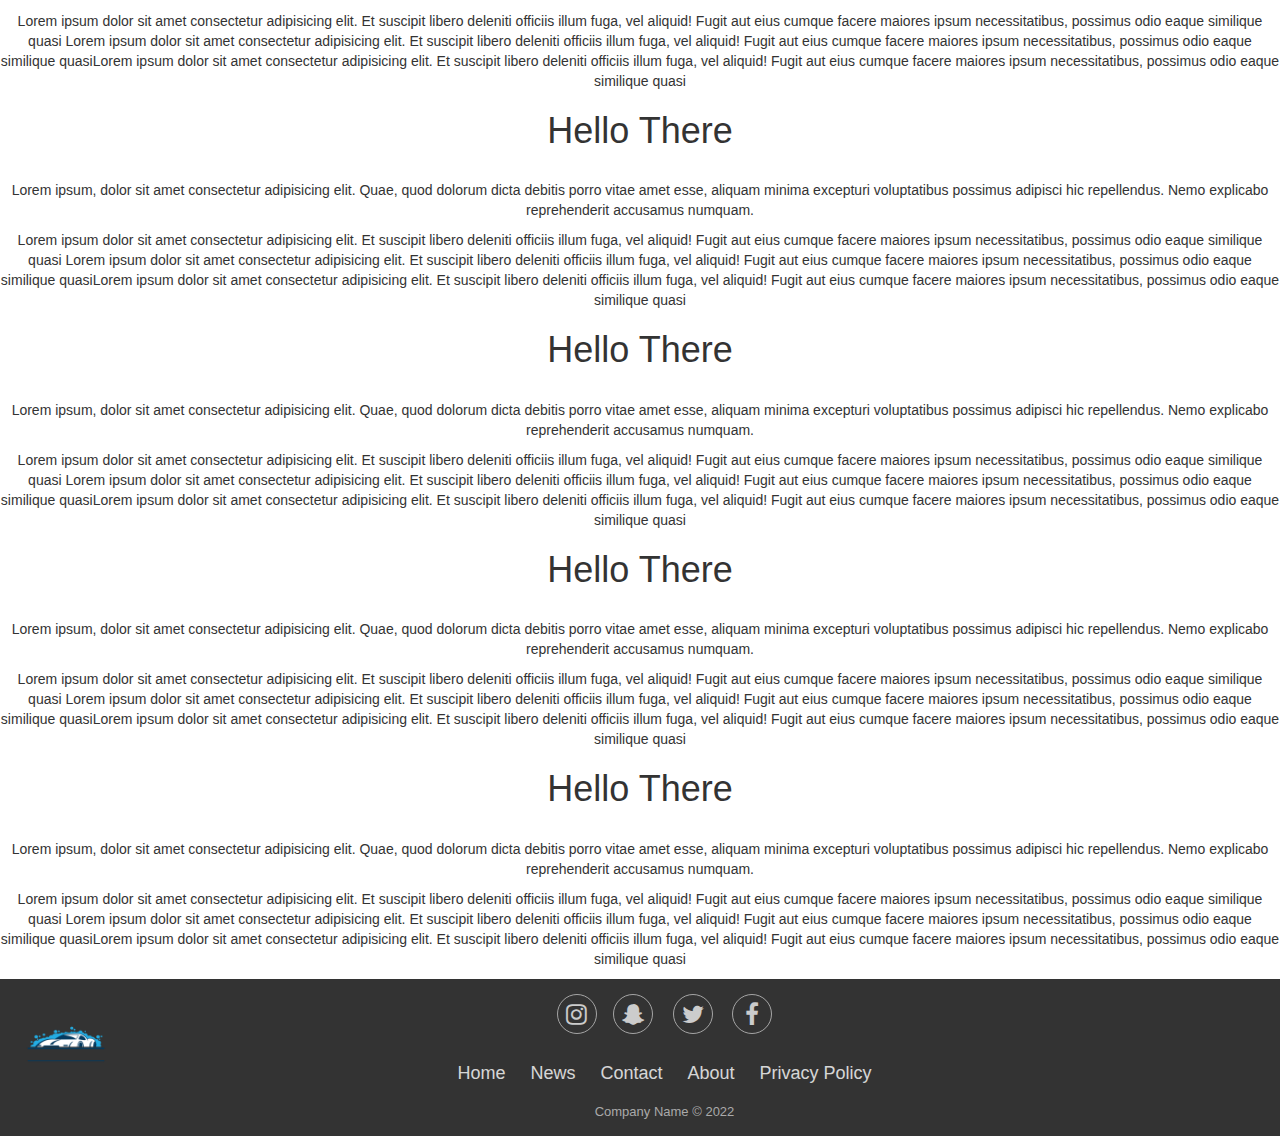
<file: readmor1.html>
<!DOCTYPE html>
<html lang="en">

<head>
    <meta charset="utf-8" />
    <meta name="viewport" content="width=device-width, initial-scale=1">
    <link rel="stylesheet" href="https://maxcdn.bootstrapcdn.com/bootstrap/3.4.1/css/bootstrap.min.css">
    <script src="https://ajax.googleapis.com/ajax/libs/jquery/3.6.0/jquery.min.js"></script>
    <script src="https://maxcdn.bootstrapcdn.com/bootstrap/3.4.1/js/bootstrap.min.js"></script>
    <link rel="stylesheet" href="https://cdnjs.cloudflare.com/ajax/libs/font-awesome/4.7.0/css/font-awesome.min.css">
    <link rel="stylesheet" type="text/css" href="style/style.css">
    <link rel="stylesheet" type="text/css" href="style/news.css">
    <link rel="stylesheet" type="text/css" href="style/readmor1.css">
    <title></title>
</head>

<body>
    <!-- Header -->
    <div class="header">
        <!-- Logo -->
        <div class="logo">
            <div class="images">
                <img src="assets/image/images.png" />
            </div>
        </div>
        <!-- Menu -->
        <div class="menu">
            <a href="index.html">Home</a>
            <a class="active" href="news.html">News</a>
            <a href="contact.html">Contact</a>
            <a href="about.html">About</a>
        </div>

        <!-- Search -->
        <div class="search">

            <!-- Searching -->
            <form class="example">
                <input type="text" placeholder="Search..">
                <button type="submit"><i class="fa fa-search"></i></button>
            </form>
        </div>
    </div>

    <!-- Content -->
    <div class="tex-readmore1">
        <h1>Lorem ipsum dolor sit amet</h1>
        <p>Lorem ipsum dolor, sit amet consectetur adipisicing elit. Blanditiis necessitatibus in itaque ad, dolore reiciendis neque odio commodi est dolorem laborum doloribus earum illo ipsum eligendi non quis eos. Veritatis?</p>
       <hr>
       
    <img src="assets/image/male.jpg"> 
        <h1>Hello There</h1><br>
        <p>Lorem ipsum, dolor sit amet consectetur adipisicing elit. Quae, quod dolorum dicta debitis porro vitae amet
            esse, aliquam minima excepturi voluptatibus possimus adipisci hic repellendus. Nemo explicabo reprehenderit
            accusamus numquam.</p>
        <p>Lorem ipsum dolor sit amet consectetur adipisicing elit. Et suscipit libero deleniti officiis illum fuga, vel
            aliquid! Fugit aut eius cumque facere maiores ipsum necessitatibus, possimus odio eaque similique quasi
            Lorem ipsum dolor sit amet consectetur adipisicing elit. Et suscipit libero deleniti officiis illum fuga,
            vel aliquid! Fugit aut eius cumque facere maiores ipsum necessitatibus, possimus odio eaque similique
            quasiLorem ipsum dolor sit amet consectetur adipisicing elit. Et suscipit libero deleniti officiis illum
            fuga, vel aliquid! Fugit aut eius cumque facere maiores ipsum necessitatibus, possimus odio eaque similique
            quasi
        </p>
        <h1>Hello There</h1><br>
        <p>Lorem ipsum, dolor sit amet consectetur adipisicing elit. Quae, quod dolorum dicta debitis porro vitae amet
            esse, aliquam minima excepturi voluptatibus possimus adipisci hic repellendus. Nemo explicabo reprehenderit
            accusamus numquam.</p>
        <p>Lorem ipsum dolor sit amet consectetur adipisicing elit. Et suscipit libero deleniti officiis illum fuga, vel
            aliquid! Fugit aut eius cumque facere maiores ipsum necessitatibus, possimus odio eaque similique quasi
            Lorem ipsum dolor sit amet consectetur adipisicing elit. Et suscipit libero deleniti officiis illum fuga,
            vel aliquid! Fugit aut eius cumque facere maiores ipsum necessitatibus, possimus odio eaque similique
            quasiLorem ipsum dolor sit amet consectetur adipisicing elit. Et suscipit libero deleniti officiis illum
            fuga, vel aliquid! Fugit aut eius cumque facere maiores ipsum necessitatibus, possimus odio eaque similique
            quasi
        </p>
        <h1>Hello There</h1><br>
        <p>Lorem ipsum, dolor sit amet consectetur adipisicing elit. Quae, quod dolorum dicta debitis porro vitae amet
            esse, aliquam minima excepturi voluptatibus possimus adipisci hic repellendus. Nemo explicabo reprehenderit
            accusamus numquam.</p>
        <p>Lorem ipsum dolor sit amet consectetur adipisicing elit. Et suscipit libero deleniti officiis illum fuga, vel
            aliquid! Fugit aut eius cumque facere maiores ipsum necessitatibus, possimus odio eaque similique quasi
            Lorem ipsum dolor sit amet consectetur adipisicing elit. Et suscipit libero deleniti officiis illum fuga,
            vel aliquid! Fugit aut eius cumque facere maiores ipsum necessitatibus, possimus odio eaque similique
            quasiLorem ipsum dolor sit amet consectetur adipisicing elit. Et suscipit libero deleniti officiis illum
            fuga, vel aliquid! Fugit aut eius cumque facere maiores ipsum necessitatibus, possimus odio eaque similique
            quasi
        </p>
        <h1>Hello There</h1><br>
        <p>Lorem ipsum, dolor sit amet consectetur adipisicing elit. Quae, quod dolorum dicta debitis porro vitae amet
            esse, aliquam minima excepturi voluptatibus possimus adipisci hic repellendus. Nemo explicabo reprehenderit
            accusamus numquam.</p>
        <p>Lorem ipsum dolor sit amet consectetur adipisicing elit. Et suscipit libero deleniti officiis illum fuga, vel
            aliquid! Fugit aut eius cumque facere maiores ipsum necessitatibus, possimus odio eaque similique quasi
            Lorem ipsum dolor sit amet consectetur adipisicing elit. Et suscipit libero deleniti officiis illum fuga,
            vel aliquid! Fugit aut eius cumque facere maiores ipsum necessitatibus, possimus odio eaque similique
            quasiLorem ipsum dolor sit amet consectetur adipisicing elit. Et suscipit libero deleniti officiis illum
            fuga, vel aliquid! Fugit aut eius cumque facere maiores ipsum necessitatibus, possimus odio eaque similique
            quasi
        </p>
        <h1>Hello There</h1><br>
        <p>Lorem ipsum, dolor sit amet consectetur adipisicing elit. Quae, quod dolorum dicta debitis porro vitae amet
            esse, aliquam minima excepturi voluptatibus possimus adipisci hic repellendus. Nemo explicabo reprehenderit
            accusamus numquam.</p>
        <p>Lorem ipsum dolor sit amet consectetur adipisicing elit. Et suscipit libero deleniti officiis illum fuga, vel
            aliquid! Fugit aut eius cumque facere maiores ipsum necessitatibus, possimus odio eaque similique quasi
            Lorem ipsum dolor sit amet consectetur adipisicing elit. Et suscipit libero deleniti officiis illum fuga,
            vel aliquid! Fugit aut eius cumque facere maiores ipsum necessitatibus, possimus odio eaque similique
            quasiLorem ipsum dolor sit amet consectetur adipisicing elit. Et suscipit libero deleniti officiis illum
            fuga, vel aliquid! Fugit aut eius cumque facere maiores ipsum necessitatibus, possimus odio eaque similique
            quasi
        </p>
    </div>

    <div class="contentas-photo">
        <div class="photo-new">
            <a href="readmore.html"><img src="assets/image/men.jpg" alt="">
                <h2>Lorem ipsum</h2>
            </a>

        </div>
        <div class="photo-new">
            <a href="readmore.html"><img src="assets/image/male.jpg" alt="">
                <h2>Excepteur sint occaecat cupidatat non proident</h2>
            </a>

        </div>
        <div class="photo-new">
            <a href="readmore.html"><img src="assets/image/male.jpg" alt="">
                <h2>Duis aute irure dolor in reprehenderit in voluptate</h2>
            </a>

        </div>
    </div>
    <div class="contentas-photo">
        <div class="photo-new">
            <a href="readmore.html"><img src="assets/image/men.jpg" alt="">
                <h2>It consists of: borders</h2>
            </a>

        </div>
        <div class="photo-new">
            <a href="readmore.html"> <img src="assets/image/male.jpg" alt="">
                <h2>This text is the content of the box.</h2>
            </a>

        </div>
        <div class="photo-new">
            <a href="readmore.html"> <img src="assets/image/male.jpg" alt="">
                <h2>The CSS box model is essentially</h2>
            </a>

        </div>
    </div>
    <div class="photo-fixed">

    </div>
    <div class="tex-new">
    <h1>Hello There</h1><br>
    <p>Lorem ipsum, dolor sit amet consectetur adipisicing elit. Quae, quod dolorum dicta debitis porro vitae amet esse,
        aliquam minima excepturi voluptatibus possimus adipisci hic repellendus. Nemo explicabo reprehenderit accusamus
        numquam.</p>
    <p>Lorem ipsum dolor sit amet consectetur adipisicing elit. Et suscipit libero deleniti officiis illum fuga, vel
        aliquid! Fugit aut eius cumque facere maiores ipsum necessitatibus, possimus odio eaque similique quasi
        Lorem ipsum dolor sit amet consectetur adipisicing elit. Et suscipit libero deleniti officiis illum fuga, vel
        aliquid! Fugit aut eius cumque facere maiores ipsum necessitatibus, possimus odio eaque similique quasiLorem
        ipsum dolor sit amet consectetur adipisicing elit. Et suscipit libero deleniti officiis illum fuga, vel aliquid!
        Fugit aut eius cumque facere maiores ipsum necessitatibus, possimus odio eaque similique quasi
    </p>
    <h1>Hello There</h1><br>
    <p>Lorem ipsum, dolor sit amet consectetur adipisicing elit. Quae, quod dolorum dicta debitis porro vitae amet esse,
        aliquam minima excepturi voluptatibus possimus adipisci hic repellendus. Nemo explicabo reprehenderit accusamus
        numquam.</p>
    <p>Lorem ipsum dolor sit amet consectetur adipisicing elit. Et suscipit libero deleniti officiis illum fuga, vel
        aliquid! Fugit aut eius cumque facere maiores ipsum necessitatibus, possimus odio eaque similique quasi
        Lorem ipsum dolor sit amet consectetur adipisicing elit. Et suscipit libero deleniti officiis illum fuga, vel
        aliquid! Fugit aut eius cumque facere maiores ipsum necessitatibus, possimus odio eaque similique quasiLorem
        ipsum dolor sit amet consectetur adipisicing elit. Et suscipit libero deleniti officiis illum fuga, vel aliquid!
        Fugit aut eius cumque facere maiores ipsum necessitatibus, possimus odio eaque similique quasi
    </p>
    <h1>Hello There</h1><br>
    <p>Lorem ipsum, dolor sit amet consectetur adipisicing elit. Quae, quod dolorum dicta debitis porro vitae amet esse,
        aliquam minima excepturi voluptatibus possimus adipisci hic repellendus. Nemo explicabo reprehenderit accusamus
        numquam.</p>
    <p>Lorem ipsum dolor sit amet consectetur adipisicing elit. Et suscipit libero deleniti officiis illum fuga, vel
        aliquid! Fugit aut eius cumque facere maiores ipsum necessitatibus, possimus odio eaque similique quasi
        Lorem ipsum dolor sit amet consectetur adipisicing elit. Et suscipit libero deleniti officiis illum fuga, vel
        aliquid! Fugit aut eius cumque facere maiores ipsum necessitatibus, possimus odio eaque similique quasiLorem
        ipsum dolor sit amet consectetur adipisicing elit. Et suscipit libero deleniti officiis illum fuga, vel aliquid!
        Fugit aut eius cumque facere maiores ipsum necessitatibus, possimus odio eaque similique quasi
    </p>
    <h1>Hello There</h1><br>
    <p>Lorem ipsum, dolor sit amet consectetur adipisicing elit. Quae, quod dolorum dicta debitis porro vitae amet esse,
        aliquam minima excepturi voluptatibus possimus adipisci hic repellendus. Nemo explicabo reprehenderit accusamus
        numquam.</p>
    <p>Lorem ipsum dolor sit amet consectetur adipisicing elit. Et suscipit libero deleniti officiis illum fuga, vel
        aliquid! Fugit aut eius cumque facere maiores ipsum necessitatibus, possimus odio eaque similique quasi
        Lorem ipsum dolor sit amet consectetur adipisicing elit. Et suscipit libero deleniti officiis illum fuga, vel
        aliquid! Fugit aut eius cumque facere maiores ipsum necessitatibus, possimus odio eaque similique quasiLorem
        ipsum dolor sit amet consectetur adipisicing elit. Et suscipit libero deleniti officiis illum fuga, vel aliquid!
        Fugit aut eius cumque facere maiores ipsum necessitatibus, possimus odio eaque similique quasi
    </p>
    <h1>Hello There</h1><br>
    <p>Lorem ipsum, dolor sit amet consectetur adipisicing elit. Quae, quod dolorum dicta debitis porro vitae amet esse,
        aliquam minima excepturi voluptatibus possimus adipisci hic repellendus. Nemo explicabo reprehenderit accusamus
        numquam.</p>
    <p>Lorem ipsum dolor sit amet consectetur adipisicing elit. Et suscipit libero deleniti officiis illum fuga, vel
        aliquid! Fugit aut eius cumque facere maiores ipsum necessitatibus, possimus odio eaque similique quasi
        Lorem ipsum dolor sit amet consectetur adipisicing elit. Et suscipit libero deleniti officiis illum fuga, vel
        aliquid! Fugit aut eius cumque facere maiores ipsum necessitatibus, possimus odio eaque similique quasiLorem
        ipsum dolor sit amet consectetur adipisicing elit. Et suscipit libero deleniti officiis illum fuga, vel aliquid!
        Fugit aut eius cumque facere maiores ipsum necessitatibus, possimus odio eaque similique quasi
    </p>
    </div>
    <!-- Footer -->
    <footer>
        <div class="footercont">
            <div class="logo">
                <div class="images">
                    <img src="assets/image/images.png" />
                </div>
            </div>

            <div class="footer-basic">
                <div class="social">
                    <a href="#"><i class="fa fa-instagram"></i>
                    </a><a href="#"><i class="fa fa-snapchat-ghost"></i></a>
                    <a href="#"><i class="fa fa-twitter"></i></a>
                    <a href="https://www.facebook.com/autocode.h"><i href="#" class="fa fa-facebook"></i></a>
                </div>
                <ul class="list-inline">
                    <li class="list-inline-item"><a href="index.html">Home</a></li>
                    <li class="list-inline-item"><a href="news.html">News</a></li>
                    <li class="list-inline-item"><a href="contact.html">Contact</a></li>
                    <li class="list-inline-item"><a href="about.html">About</a></li>
                    <li class="list-inline-item"><a href="#">Privacy Policy</a></li>
                </ul>
                <p class="copyright">Company Name © 2022</p>
            </div>
        </div>
    </footer>


</body>

</html>
</file>
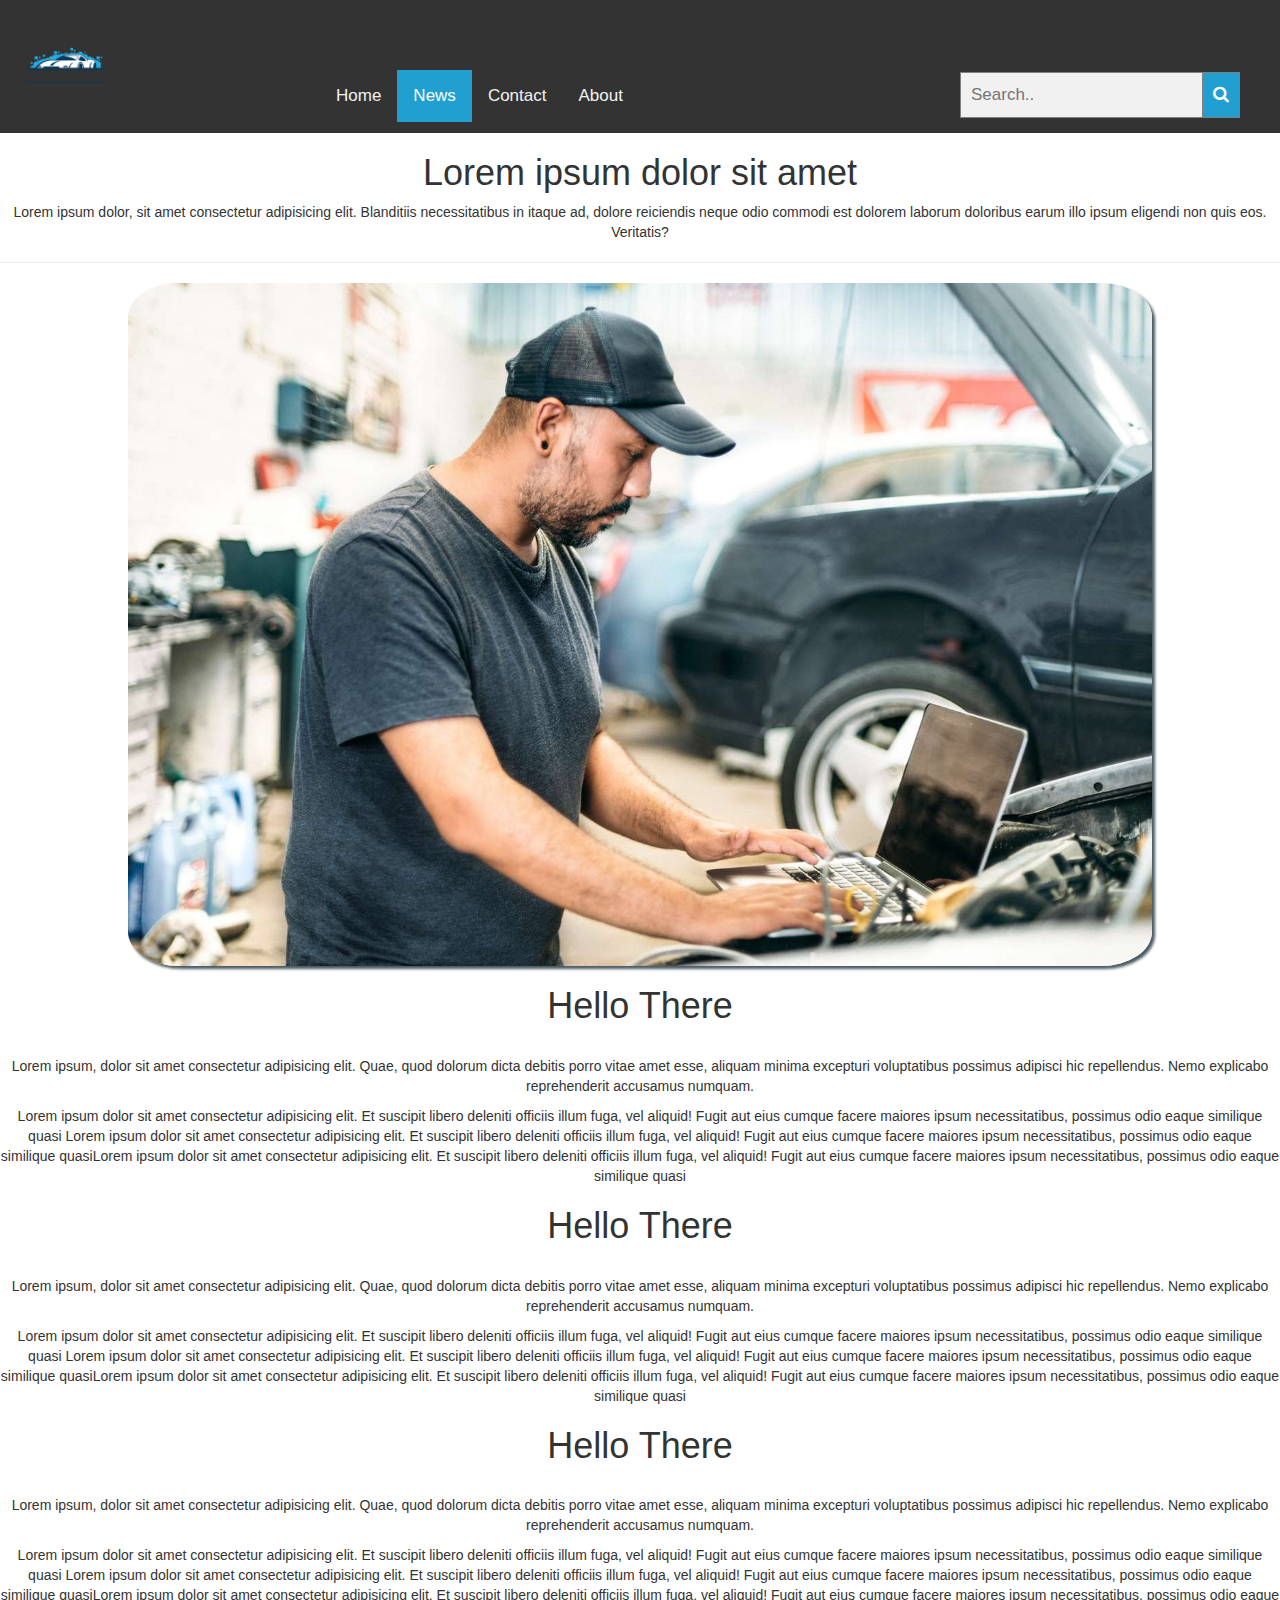
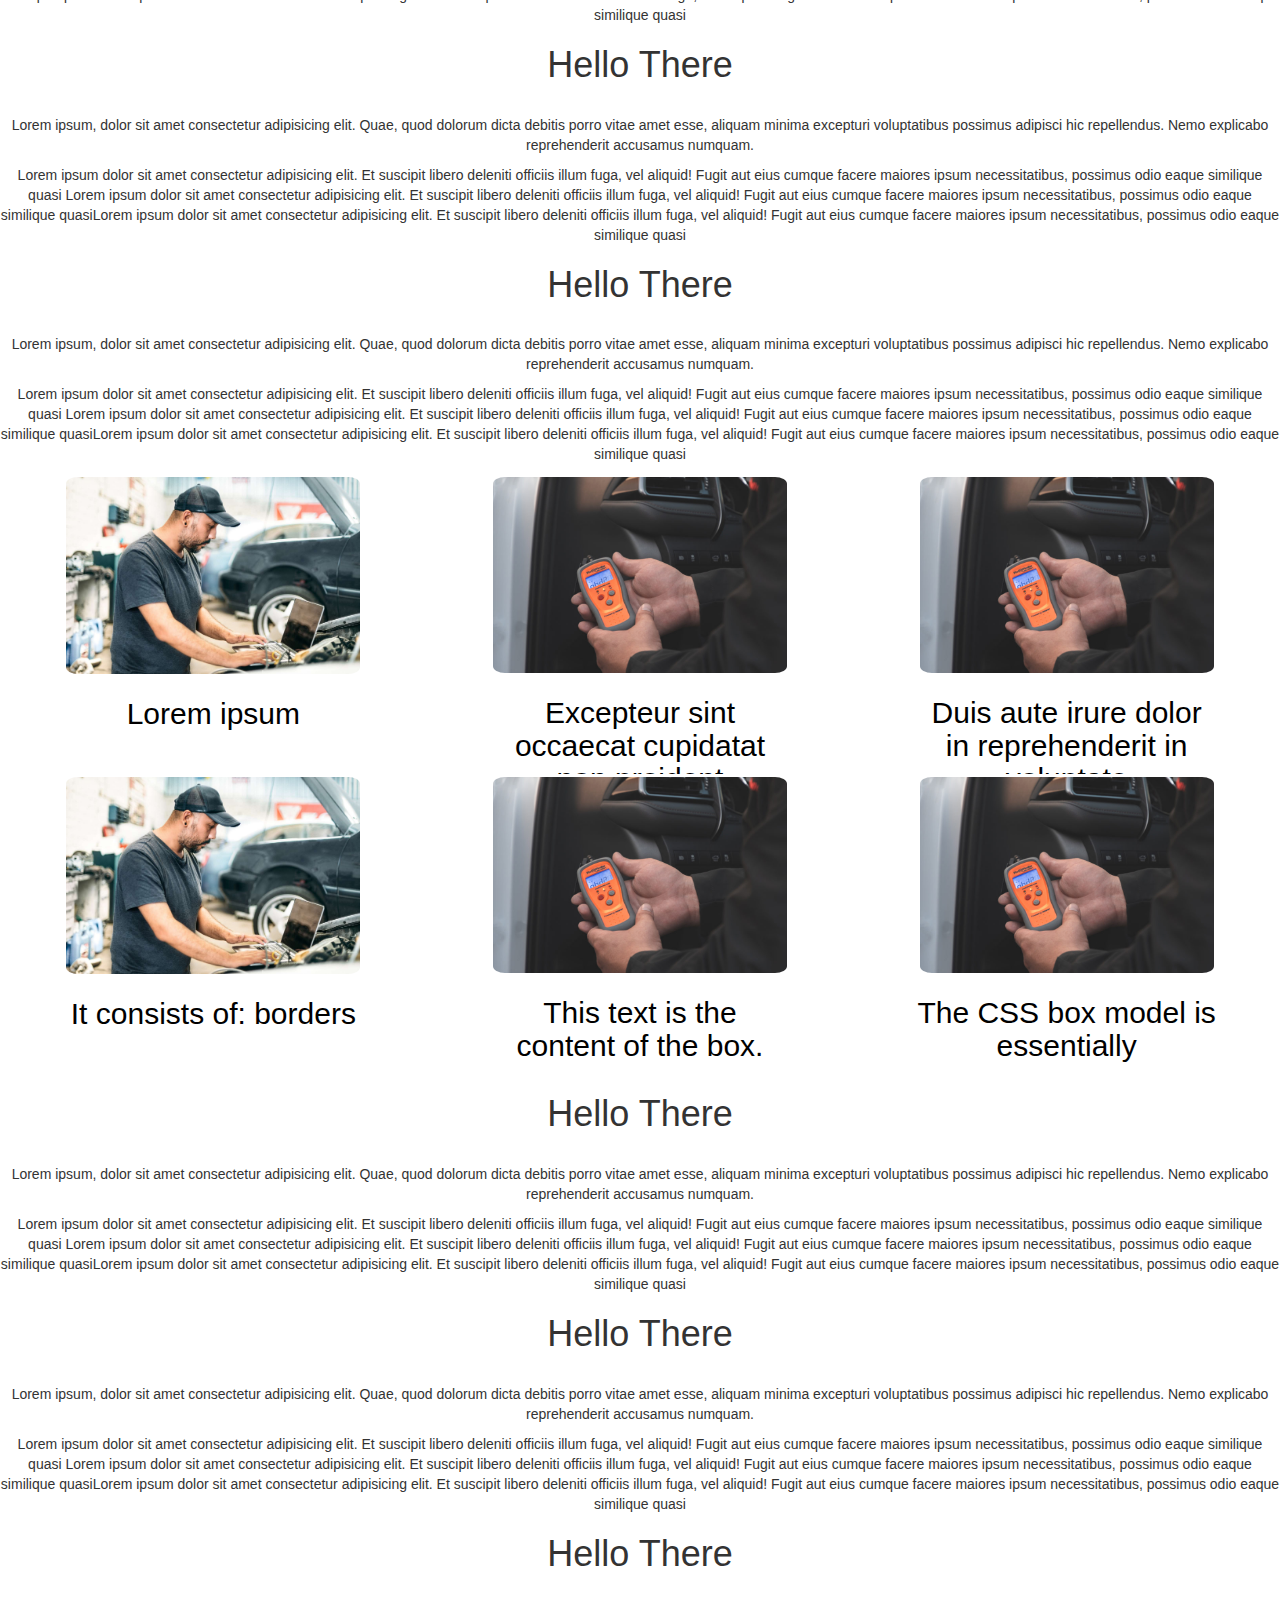
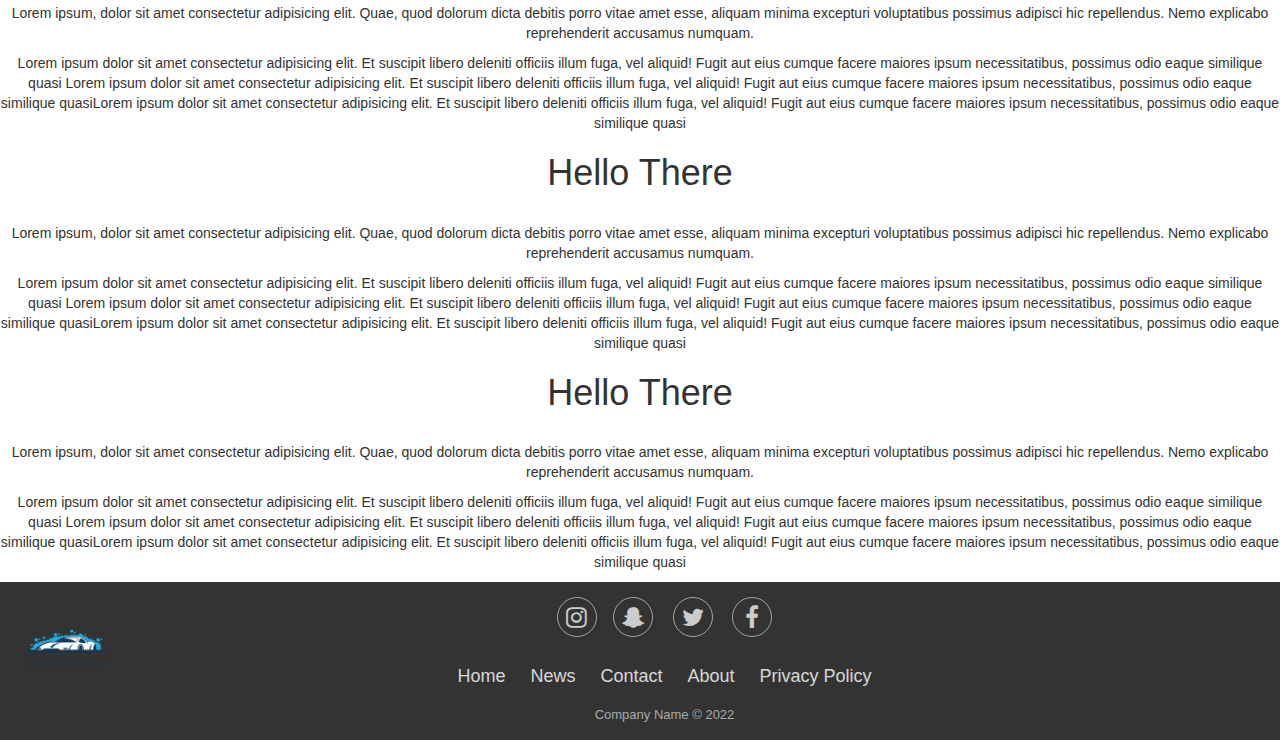
<file: readmore.html>
<!DOCTYPE html>
<html lang="en">

<head>
    <meta charset="utf-8" />
    <meta name="viewport" content="width=device-width, initial-scale=1">
    <link rel="stylesheet" href="https://maxcdn.bootstrapcdn.com/bootstrap/3.4.1/css/bootstrap.min.css">
    <script src="https://ajax.googleapis.com/ajax/libs/jquery/3.6.0/jquery.min.js"></script>
    <script src="https://maxcdn.bootstrapcdn.com/bootstrap/3.4.1/js/bootstrap.min.js"></script>
    <link rel="stylesheet" href="https://cdnjs.cloudflare.com/ajax/libs/font-awesome/4.7.0/css/font-awesome.min.css">
    <link rel="stylesheet" type="text/css" href="style/style.css">
    <link rel="stylesheet" type="text/css" href="style/news.css">
    <link rel="stylesheet" type="text/css" href="style/readmor.css">
    <title></title>
</head>

<body>
    <!-- Header -->
    <div class="header">
        <!-- Logo -->
        <div class="logo">
            <div class="images">
                <img src="assets/image/images.png" />
            </div>
        </div>
        <!-- Menu -->
        <div class="menu">
            <a href="index.html">Home</a>
            <a class="active" href="news.html">News</a>
            <a href="contact.html">Contact</a>
            <a href="about.html">About</a>
        </div>

        <!-- Search -->
        <div class="search">

            <!-- Searching -->
            <form class="example">
                <input type="text" placeholder="Search..">
                <button type="submit"><i class="fa fa-search"></i></button>
            </form>
        </div>
    </div>

    <!-- Content -->
    <div class="tex-new">
        <h1>Lorem ipsum dolor sit amet</h1>
        <p>Lorem ipsum dolor, sit amet consectetur adipisicing elit. Blanditiis necessitatibus in itaque ad, dolore reiciendis neque odio commodi est dolorem laborum doloribus earum illo ipsum eligendi non quis eos. Veritatis?</p>
       <hr>
        <img src="assets/image/men.jpg" alt="" width="100%">
        <h1>Hello There</h1><br>
        <p>Lorem ipsum, dolor sit amet consectetur adipisicing elit. Quae, quod dolorum dicta debitis porro vitae amet
            esse, aliquam minima excepturi voluptatibus possimus adipisci hic repellendus. Nemo explicabo reprehenderit
            accusamus numquam.</p>
        <p>Lorem ipsum dolor sit amet consectetur adipisicing elit. Et suscipit libero deleniti officiis illum fuga, vel
            aliquid! Fugit aut eius cumque facere maiores ipsum necessitatibus, possimus odio eaque similique quasi
            Lorem ipsum dolor sit amet consectetur adipisicing elit. Et suscipit libero deleniti officiis illum fuga,
            vel aliquid! Fugit aut eius cumque facere maiores ipsum necessitatibus, possimus odio eaque similique
            quasiLorem ipsum dolor sit amet consectetur adipisicing elit. Et suscipit libero deleniti officiis illum
            fuga, vel aliquid! Fugit aut eius cumque facere maiores ipsum necessitatibus, possimus odio eaque similique
            quasi
        </p>
        <h1>Hello There</h1><br>
        <p>Lorem ipsum, dolor sit amet consectetur adipisicing elit. Quae, quod dolorum dicta debitis porro vitae amet
            esse, aliquam minima excepturi voluptatibus possimus adipisci hic repellendus. Nemo explicabo reprehenderit
            accusamus numquam.</p>
        <p>Lorem ipsum dolor sit amet consectetur adipisicing elit. Et suscipit libero deleniti officiis illum fuga, vel
            aliquid! Fugit aut eius cumque facere maiores ipsum necessitatibus, possimus odio eaque similique quasi
            Lorem ipsum dolor sit amet consectetur adipisicing elit. Et suscipit libero deleniti officiis illum fuga,
            vel aliquid! Fugit aut eius cumque facere maiores ipsum necessitatibus, possimus odio eaque similique
            quasiLorem ipsum dolor sit amet consectetur adipisicing elit. Et suscipit libero deleniti officiis illum
            fuga, vel aliquid! Fugit aut eius cumque facere maiores ipsum necessitatibus, possimus odio eaque similique
            quasi
        </p>
        <h1>Hello There</h1><br>
        <p>Lorem ipsum, dolor sit amet consectetur adipisicing elit. Quae, quod dolorum dicta debitis porro vitae amet
            esse, aliquam minima excepturi voluptatibus possimus adipisci hic repellendus. Nemo explicabo reprehenderit
            accusamus numquam.</p>
        <p>Lorem ipsum dolor sit amet consectetur adipisicing elit. Et suscipit libero deleniti officiis illum fuga, vel
            aliquid! Fugit aut eius cumque facere maiores ipsum necessitatibus, possimus odio eaque similique quasi
            Lorem ipsum dolor sit amet consectetur adipisicing elit. Et suscipit libero deleniti officiis illum fuga,
            vel aliquid! Fugit aut eius cumque facere maiores ipsum necessitatibus, possimus odio eaque similique
            quasiLorem ipsum dolor sit amet consectetur adipisicing elit. Et suscipit libero deleniti officiis illum
            fuga, vel aliquid! Fugit aut eius cumque facere maiores ipsum necessitatibus, possimus odio eaque similique
            quasi
        </p>
        <h1>Hello There</h1><br>
        <p>Lorem ipsum, dolor sit amet consectetur adipisicing elit. Quae, quod dolorum dicta debitis porro vitae amet
            esse, aliquam minima excepturi voluptatibus possimus adipisci hic repellendus. Nemo explicabo reprehenderit
            accusamus numquam.</p>
        <p>Lorem ipsum dolor sit amet consectetur adipisicing elit. Et suscipit libero deleniti officiis illum fuga, vel
            aliquid! Fugit aut eius cumque facere maiores ipsum necessitatibus, possimus odio eaque similique quasi
            Lorem ipsum dolor sit amet consectetur adipisicing elit. Et suscipit libero deleniti officiis illum fuga,
            vel aliquid! Fugit aut eius cumque facere maiores ipsum necessitatibus, possimus odio eaque similique
            quasiLorem ipsum dolor sit amet consectetur adipisicing elit. Et suscipit libero deleniti officiis illum
            fuga, vel aliquid! Fugit aut eius cumque facere maiores ipsum necessitatibus, possimus odio eaque similique
            quasi
        </p>
        <h1>Hello There</h1><br>
        <p>Lorem ipsum, dolor sit amet consectetur adipisicing elit. Quae, quod dolorum dicta debitis porro vitae amet
            esse, aliquam minima excepturi voluptatibus possimus adipisci hic repellendus. Nemo explicabo reprehenderit
            accusamus numquam.</p>
        <p>Lorem ipsum dolor sit amet consectetur adipisicing elit. Et suscipit libero deleniti officiis illum fuga, vel
            aliquid! Fugit aut eius cumque facere maiores ipsum necessitatibus, possimus odio eaque similique quasi
            Lorem ipsum dolor sit amet consectetur adipisicing elit. Et suscipit libero deleniti officiis illum fuga,
            vel aliquid! Fugit aut eius cumque facere maiores ipsum necessitatibus, possimus odio eaque similique
            quasiLorem ipsum dolor sit amet consectetur adipisicing elit. Et suscipit libero deleniti officiis illum
            fuga, vel aliquid! Fugit aut eius cumque facere maiores ipsum necessitatibus, possimus odio eaque similique
            quasi
        </p>
    </div>

    <div class="contentas-photo">
        <div class="photo-new">
            <a href="readmore.html"><img src="assets/image/men.jpg" alt="">
                <h2>Lorem ipsum</h2>
            </a>

        </div>
        <div class="photo-new">
            <a href="readmor1.html"><img src="assets/image/male.jpg" alt="">
                <h2>Excepteur sint occaecat cupidatat non proident</h2>
            </a>

        </div>
        <div class="photo-new">
            <a href="readmore.html"><img src="assets/image/male.jpg" alt="">
                <h2>Duis aute irure dolor in reprehenderit in voluptate</h2>
            </a>

        </div>
    </div>
    <div class="contentas-photo">
        <div class="photo-new">
            <a href="readmore.html"><img src="assets/image/men.jpg" alt="">
                <h2>It consists of: borders</h2>
            </a>

        </div>
        <div class="photo-new">
            <a href="readmore.html"> <img src="assets/image/male.jpg" alt="">
                <h2>This text is the content of the box.</h2>
            </a>

        </div>
        <div class="photo-new">
            <a href="readmore.html"> <img src="assets/image/male.jpg" alt="">
                <h2>The CSS box model is essentially</h2>
            </a>

        </div>
    </div>
    <div class="tex-new">
    <h1>Hello There</h1><br>
    <p>Lorem ipsum, dolor sit amet consectetur adipisicing elit. Quae, quod dolorum dicta debitis porro vitae amet esse,
        aliquam minima excepturi voluptatibus possimus adipisci hic repellendus. Nemo explicabo reprehenderit accusamus
        numquam.</p>
    <p>Lorem ipsum dolor sit amet consectetur adipisicing elit. Et suscipit libero deleniti officiis illum fuga, vel
        aliquid! Fugit aut eius cumque facere maiores ipsum necessitatibus, possimus odio eaque similique quasi
        Lorem ipsum dolor sit amet consectetur adipisicing elit. Et suscipit libero deleniti officiis illum fuga, vel
        aliquid! Fugit aut eius cumque facere maiores ipsum necessitatibus, possimus odio eaque similique quasiLorem
        ipsum dolor sit amet consectetur adipisicing elit. Et suscipit libero deleniti officiis illum fuga, vel aliquid!
        Fugit aut eius cumque facere maiores ipsum necessitatibus, possimus odio eaque similique quasi
    </p>
    <h1>Hello There</h1><br>
    <p>Lorem ipsum, dolor sit amet consectetur adipisicing elit. Quae, quod dolorum dicta debitis porro vitae amet esse,
        aliquam minima excepturi voluptatibus possimus adipisci hic repellendus. Nemo explicabo reprehenderit accusamus
        numquam.</p>
    <p>Lorem ipsum dolor sit amet consectetur adipisicing elit. Et suscipit libero deleniti officiis illum fuga, vel
        aliquid! Fugit aut eius cumque facere maiores ipsum necessitatibus, possimus odio eaque similique quasi
        Lorem ipsum dolor sit amet consectetur adipisicing elit. Et suscipit libero deleniti officiis illum fuga, vel
        aliquid! Fugit aut eius cumque facere maiores ipsum necessitatibus, possimus odio eaque similique quasiLorem
        ipsum dolor sit amet consectetur adipisicing elit. Et suscipit libero deleniti officiis illum fuga, vel aliquid!
        Fugit aut eius cumque facere maiores ipsum necessitatibus, possimus odio eaque similique quasi
    </p>
    <h1>Hello There</h1><br>
    <p>Lorem ipsum, dolor sit amet consectetur adipisicing elit. Quae, quod dolorum dicta debitis porro vitae amet esse,
        aliquam minima excepturi voluptatibus possimus adipisci hic repellendus. Nemo explicabo reprehenderit accusamus
        numquam.</p>
    <p>Lorem ipsum dolor sit amet consectetur adipisicing elit. Et suscipit libero deleniti officiis illum fuga, vel
        aliquid! Fugit aut eius cumque facere maiores ipsum necessitatibus, possimus odio eaque similique quasi
        Lorem ipsum dolor sit amet consectetur adipisicing elit. Et suscipit libero deleniti officiis illum fuga, vel
        aliquid! Fugit aut eius cumque facere maiores ipsum necessitatibus, possimus odio eaque similique quasiLorem
        ipsum dolor sit amet consectetur adipisicing elit. Et suscipit libero deleniti officiis illum fuga, vel aliquid!
        Fugit aut eius cumque facere maiores ipsum necessitatibus, possimus odio eaque similique quasi
    </p>
    <h1>Hello There</h1><br>
    <p>Lorem ipsum, dolor sit amet consectetur adipisicing elit. Quae, quod dolorum dicta debitis porro vitae amet esse,
        aliquam minima excepturi voluptatibus possimus adipisci hic repellendus. Nemo explicabo reprehenderit accusamus
        numquam.</p>
    <p>Lorem ipsum dolor sit amet consectetur adipisicing elit. Et suscipit libero deleniti officiis illum fuga, vel
        aliquid! Fugit aut eius cumque facere maiores ipsum necessitatibus, possimus odio eaque similique quasi
        Lorem ipsum dolor sit amet consectetur adipisicing elit. Et suscipit libero deleniti officiis illum fuga, vel
        aliquid! Fugit aut eius cumque facere maiores ipsum necessitatibus, possimus odio eaque similique quasiLorem
        ipsum dolor sit amet consectetur adipisicing elit. Et suscipit libero deleniti officiis illum fuga, vel aliquid!
        Fugit aut eius cumque facere maiores ipsum necessitatibus, possimus odio eaque similique quasi
    </p>
    <h1>Hello There</h1><br>
    <p>Lorem ipsum, dolor sit amet consectetur adipisicing elit. Quae, quod dolorum dicta debitis porro vitae amet esse,
        aliquam minima excepturi voluptatibus possimus adipisci hic repellendus. Nemo explicabo reprehenderit accusamus
        numquam.</p>
    <p>Lorem ipsum dolor sit amet consectetur adipisicing elit. Et suscipit libero deleniti officiis illum fuga, vel
        aliquid! Fugit aut eius cumque facere maiores ipsum necessitatibus, possimus odio eaque similique quasi
        Lorem ipsum dolor sit amet consectetur adipisicing elit. Et suscipit libero deleniti officiis illum fuga, vel
        aliquid! Fugit aut eius cumque facere maiores ipsum necessitatibus, possimus odio eaque similique quasiLorem
        ipsum dolor sit amet consectetur adipisicing elit. Et suscipit libero deleniti officiis illum fuga, vel aliquid!
        Fugit aut eius cumque facere maiores ipsum necessitatibus, possimus odio eaque similique quasi
    </p>
    </div>
    <!-- Footer -->
    <footer>
        <div class="footercont">
            <div class="logo">
                <div class="images">
                    <img src="assets/image/images.png" />
                </div>
            </div>

            <div class="footer-basic">
                <div class="social">
                    <a href="#"><i class="fa fa-instagram"></i>
                    </a><a href="#"><i class="fa fa-snapchat-ghost"></i></a>
                    <a href="#"><i class="fa fa-twitter"></i></a>
                    <a href="https://www.facebook.com/autocode.h"><i href="#" class="fa fa-facebook"></i></a>
                </div>
                <ul class="list-inline">
                    <li class="list-inline-item"><a href="index.html">Home</a></li>
                    <li class="list-inline-item"><a href="news.html">News</a></li>
                    <li class="list-inline-item"><a href="contact.html">Contact</a></li>
                    <li class="list-inline-item"><a href="about.html">About</a></li>
                    <li class="list-inline-item"><a href="#">Privacy Policy</a></li>
                </ul>
                <p class="copyright">Company Name © 2022</p>
            </div>
        </div>
    </footer>


</body>

</html>
</file>
<file: style/style.css>
.header {

  width: 100%;
  display: flex;
  background-color: #333;
 
}

.logo {
  float: left;
  width: 25%;
  height: 100%;
}

.logo img {
  width: 75%;
}

.images {
  width: 50%;
  padding: 25px;
}

.menu {
  margin-top: 70px;
  overflow: hidden;
  width: 50%;
}

.menu a {
  float: left;
  color: #f2f2f2;
  text-align: center;
  padding: 14px 16px;
  text-decoration: none;
  font-size: 17px;
}

.menu a:hover {
  background-color: #a09d9d;
  color: white;
}

.menu a.active {
  background-color: #229fd1;
  color: white;
}

.search {
  float: left;
  height: 100%;
  margin-top: 72px;
  margin-right: 10px;
}

.example {
  display: flex;
}
form.example input[type=text] {
  padding: 10px;
  font-size: 17px;
  border: 1px solid grey;
  float: left;
  background: #f1f1f1;
}

form.example button {
  float: left;
  width: 20%;
  padding: 10px;
  background: #229fd1;
  color: white;
  font-size: 17px;
  border: 1px solid grey;
  border-left: none;
  cursor: pointer;
}

form.example button:hover {
  background: #a09d9d;
}

form.example::after {
  content: "";
  clear: both;
  display: table;
}

/* end header*/
/*  Corasel*/
* {box-sizing:border-box}

/* Slideshow container */
.slideshow-container {
  max-width: 1000px;
  position: relative;
  margin: auto;
}

/* Hide the images by default */
.mySlides {
  display: none;
}

/* Next & previous buttons */
.prev, .next {
  cursor: pointer;
  position: absolute;
  top: 50%;
  width: auto;
  margin-top: -22px;
  padding: 16px;
  color: white;
  font-weight: bold;
  font-size: 18px;
  transition: 0.6s ease;
  border-radius: 0 3px 3px 0;
  user-select: none;
}

/* Position the "next button" to the right */
.next {
  right: 0;
  border-radius: 3px 0 0 3px;
}

/* On hover, add a black background color with a little bit see-through */
.prev:hover, .next:hover {
  background-color: rgba(0,0,0,0.8);
}

/* Caption text */
.text {
  color: #f2f2f2;
  font-size: 15px;
  padding: 8px 12px;
  position: absolute;
  bottom: 8px;
  width: 100%;
  text-align: center;
}

/* Number text (1/3 etc) */
.numbertext {
  color: #f2f2f2;
  font-size: 12px;
  padding: 8px 12px;
  position: absolute;
  top: 0;
}

/* The dots/bullets/indicators */
.dot {
  cursor: pointer;
  height: 15px;
  width: 15px;
  margin: 0 2px;
  background-color: #bbb;
  border-radius: 50%;
  display: inline-block;
  transition: background-color 0.6s ease;
}

.active, .dot:hover {
  background-color: #717171;
}

/* Fading animation */
.fade {
  animation-name: fade;
  animation-duration: 1.5s;
}

@keyframes fade {
  from {opacity: .4}
  to {opacity: 1}
}
/*end Corasel*/
/*  content*/
.contentas {
  display: flex;
}

.clas-tabela {
  width: 50%;
  padding: 50px;

}

table,th,td {
  border: 1px solid black;

}
.clas-tex {
  width: 50%;
  border: 1px solid #229fd1;
  padding: 50px;
  margin: 20px;
  box-shadow: 2px 2px 2px #ddd;
  background: #fff;
  border-radius: 3px;
  cursor: auto;
}
.cl-tex{
  padding: 50px;
  margin-left: 20px;
  margin-right: 20px;
  box-shadow: 2px 2px 2px  #a5d7eb;
  background:rgb(252 252 252);
  border-radius: 3px;
  cursor: pointer;
}
table, th, td {
  border:1px solid black;
}
.clas-tabel{
  padding: 20px;
}
.container-box {
  position: relative;
  padding: 20px;
}

.image {
  opacity: 1;
  display: block;
  width: 100%;
  height: auto;
  transition: .5s ease;
  backface-visibility: hidden;
}

.middle {
  transition: .5s ease;
  opacity: 0;
  position: absolute;
  top: 50%;
  left: 50%;
  transform: translate(-50%, -50%);
  -ms-transform: translate(-50%, -50%);
  text-align: center;
}

.container-box:hover .image {
  opacity: 0.3;
}

.container-box:hover .middle {
  opacity: 1;
}

.text {
  background-color: #04AA6D;
  color: white;
  font-size: 16px;
  padding: 16px 32px;
  width: auto;
}

/*end content*/

/*footer*/
.footercont {
  float: left;
  width: 100%;
  background-color: #333;

}

.footer-basic {
  padding: 15px;
  color: white;
  width: 80%;
}

.footer-basic ul {
  padding: 0;
  list-style: none;
  text-align: center;
  font-size: 18px;
  line-height: 1.6;
  margin-bottom: 0;
}

.footer-basic li {
  padding: 0 10px;
}

.footer-basic ul a {
  color: inherit;
  text-decoration: none;
  opacity: 0.8;
}

.footer-basic ul a:hover {
  opacity: 1;
}

.footer-basic .social {
  text-align: center;
  padding-bottom: 25px;

}

.footer-basic .social>a {
  font-size: 24px;
  width: 40px;
  height: 40px;
  line-height: 40px;
  display: inline-block;
  text-align: center;
  border-radius: 50%;
  border: 1px solid #ccc;
  margin: 0 8px;
  color: inherit;
  opacity: 0.75;
}

.footer-basic .social>a:hover {
  opacity: 0.9;
  border-radius: 50%;
  background-color: white;
  color: #333;
}

.footer-basic .copyright {
  margin-top: 15px;
  text-align: center;
  font-size: 13px;
  color: #aaa;
  margin-bottom: 0;
}
@media only screen and (max-width: 600px) {
  .menu a {
    float: left;
    color: #f2f2f2;
    text-align: center;
    padding: 14px 0px;
    text-decoration: none;
    font-size: 17px;
  }
  .contentas {
    display: block;
  }
  .clas-tex {
    width: auto;
  }
  .clas-tex h2 {
    font-size: larger;
  }
  .footer-basic .social {
    text-align: center;
    padding-bottom: 25px;
    display: flex;
}
}
/*end footer*/
</file>
<file: style/contact.css>
.cont-info{
    display: flex;
}
.contac-text{
    width: 70%;
    padding: 16px;
    
}
.contact-as {
    width: 30%;
    border: 1px solid #229fd1;
    padding: 50px;
    margin: 20px;
    box-shadow: 2px 2px 2px #ddd;
    border-radius: 3px;
    background-color: #e9fdff;
}
.contact-as a {
    cursor: pointer;
    text-align: center;
    text-decoration: none;
    color: black;
}
.contact-as :hover{
    text-decoration: none;
}
.input-type{
    display: flex;
}
.inp-name{
    display: flex;
    width: 70%;
    padding: 10px;
}
.inp-as{
    width: 30%;
    border: 1px solid #229fd1;
    padding: 50px;
    margin: 20px;
    box-shadow: 2px 2px 2px #ddd;
    background: #fff;
    border-radius: 3px;
    cursor: pointer;
}
.type-name{
    width: 50%;
    
}
.type-name table, th, td {
    border: none;
}
.type-add{
    width: 50%;
    
}
@media only screen and (max-width: 600px) {
    .type-name table, th, td {
        border: none;
        display: block;
        width: 100%;
        padding: 15px;
        
    }
    .input-type{
        display: block;
    }
    .inp-name{
        display: block;
      
    }
    .cont-info{
        display: block;
    }
    .contac-text {
        margin: auto;
        text-align: center;
    }
    .contact-as{
        width: auto;
    border: 1px solid #229fd1;
    margin: 20px;
    box-shadow: 2px 2px 2px #ddd;
    background: #fff;
    border-radius: 3px;
    cursor: pointer;
    }
    .inp-as {
        width:auto;
        border: 1px solid #229fd1;
        cursor: pointer;
    }
  }
</file>
<file: style/login.css>
body {
    font-family: Arial, Helvetica, sans-serif;
}
form {
    border: 3px solid #f1f1f1;
    width: 50%;
    margin: auto;
    background-color: aliceblue;
}

input[type=text], input[type=password] {
  width: 100%;
  padding: 12px 20px;
  margin: 8px 0;
  display: inline-block;
  border: 1px solid #ccc;
  box-sizing: border-box;
}

button {
  background-color: #229fd1;
  color: white;
  padding: 14px 20px;
  margin: 8px 0;
  border: none;
  cursor: pointer;
  width: 100%;
}

button:hover {
  opacity: 0.8;
}

.cancelbtn {
  width: auto;
  padding: 10px 18px;
  background-color: #f44336;
}
.back{
    background-color: #229fd1;
    font-size: 24px;
    text-decoration: none;
    color: rgb(255, 255, 255);
    padding: 7px;
    display: block;
    width: 50%;
    border: 1px solid #f09e98;
    border-radius: 5px;
}
.back:hover{
    background-color: #f44336;
    color: #000;
}
.back img{
    margin: auto;
    width: 14px;
    height: 14px;;
}
.imgcontainer {
  text-align: center;
  margin: 24px 0 12px 0;
}

.imgcontainer img.avatar {
  width: 40%;
  border-radius: 50%;
}

.container {
  padding: 16px;
}

span.psw {
  float: right;
  padding-top: 16px;
}

/* Change styles for span and cancel button on extra small screens */
@media screen and (max-width: 300px) {
  span.psw {
     display: block;
     float: none;
  }
  .cancelbtn {
     width: 100%;
  }
}
</file>
<file: style/news.css>
.newphoto{
    width: 100%;
    height:416px;
    background-color: darksalmon;
    background-image: url('https://b2bblogassets.airtel.in/wp-content/uploads/2022/06/startup-company-2048x1152.jpg');
    background-repeat: repeat-x;
    background-size: contain;
    background-attachment: fixed;
}
.marque-tex{
    margin: 5px;
    padding: 5px;
    background-color: rgb(170 170 170);
    font-size: 20px;color: white;
    border: 1px solid black;
    border-radius: 3px;
    box-shadow: 3px 5px 5px lightblue;
}
.contentas-photo{
    display: flex;
    width: auto;
}
.tex-new{
    text-align: center;
}
.photo-new{
    width: 300px;
    height: 300px;
    overflow: hidden;
    margin: 0 auto;
}

.photo-new img{
    width: 100%;
    transition: 0.5s all ease-in-out;
    padding: 3px;
    border-radius: 5%;
}
.photo-new img:hover{
    transform: scale(1.3);
}
.photo-new img ,a{
    text-decoration: none;
    text-align: center;
    color: black;
    cursor: pointer;
}
.contentas-photo img:hover{
    zoom: 1;
}
.contentas-photo  img ,a:hover{
    text-decoration: none;
    color: black;
}
</file>
<file: style/readmor1.css>
.tex-readmore1 img{
    margin: auto;
    border-radius: 5%;
    box-shadow: 3px 3px 3px #495a62;
}
.tex-readmore1{
    text-align: center;
}
.photo-fixed{
    width:auto;
    height: 500px;
    background-color: #495a62;
    background-repeat: repeat-x;
    background-position: left top;
    background-attachment: fixed;
}
</file>
<file: style/readmor.css>
.tex-new img{
    width: 80%;
    margin: auto;
    border-radius: 5%;
    box-shadow: 3px 3px 3px #495a62;
}
</file>
